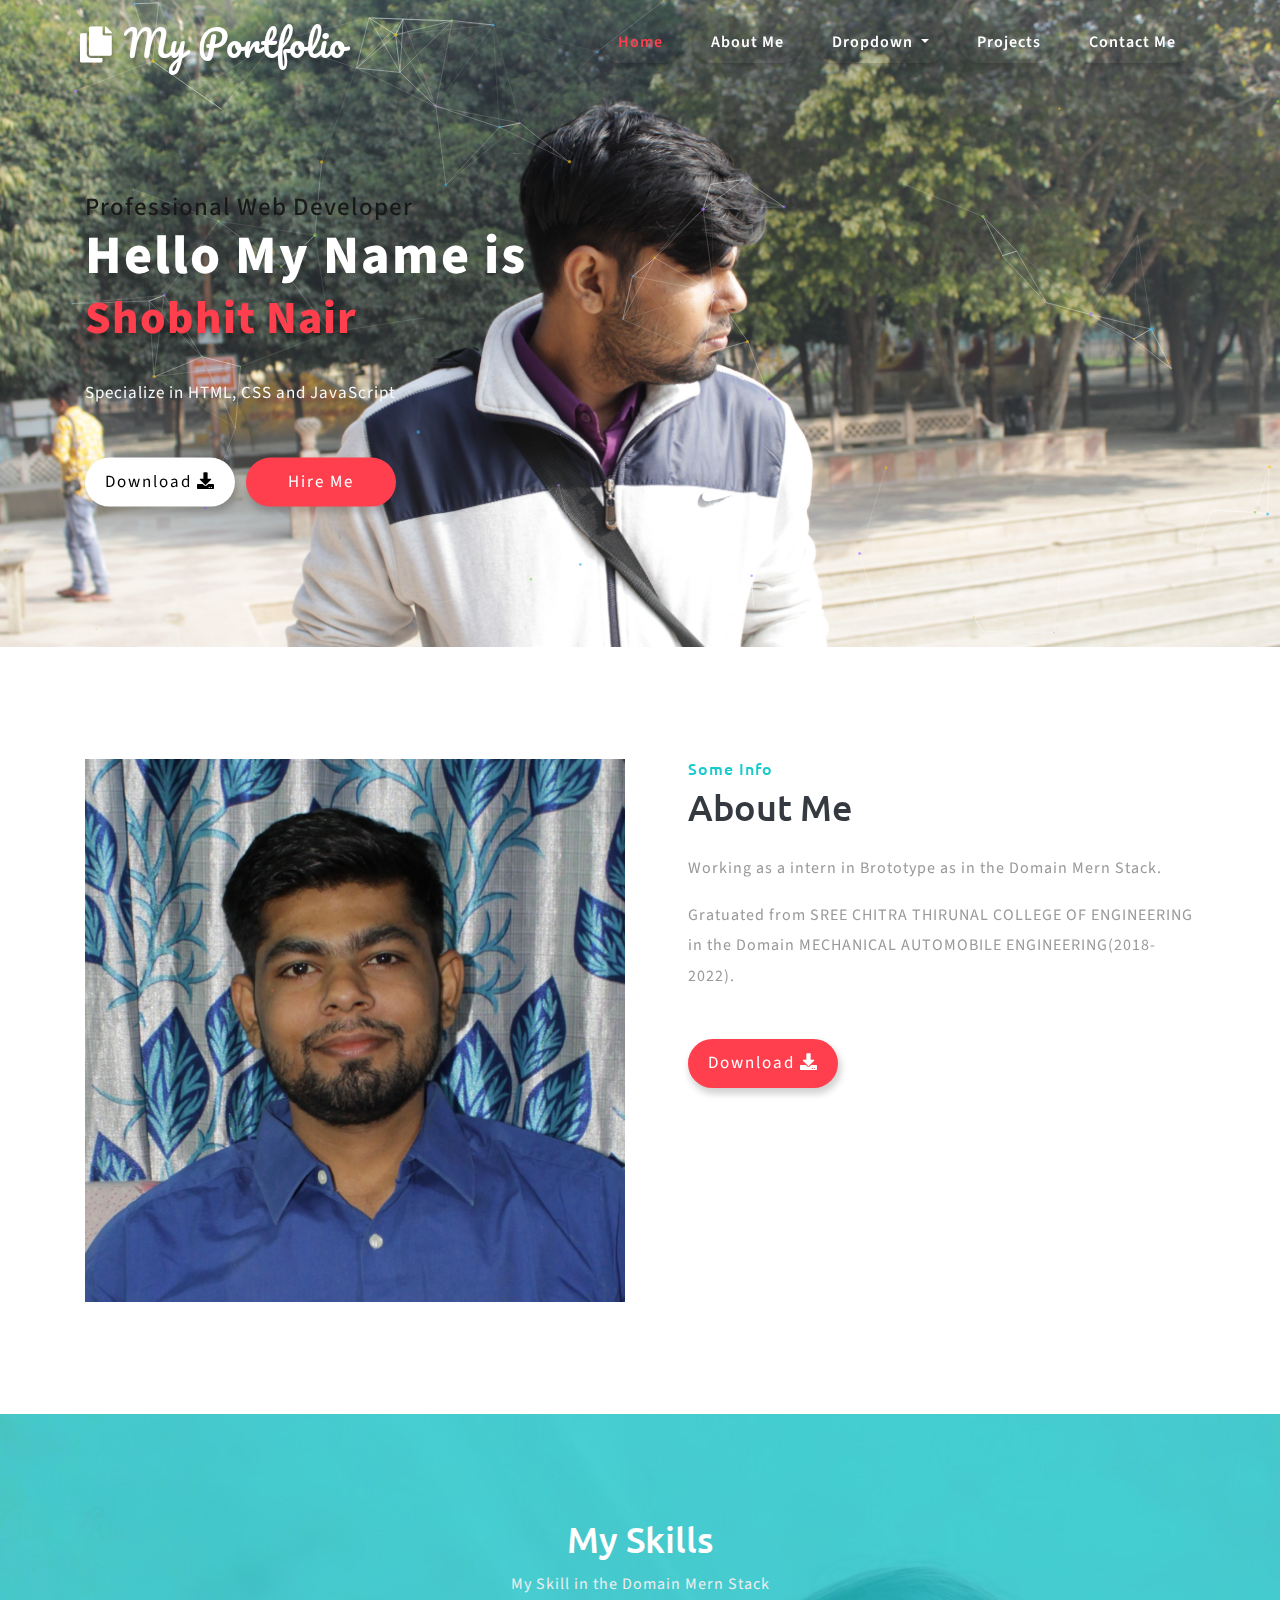
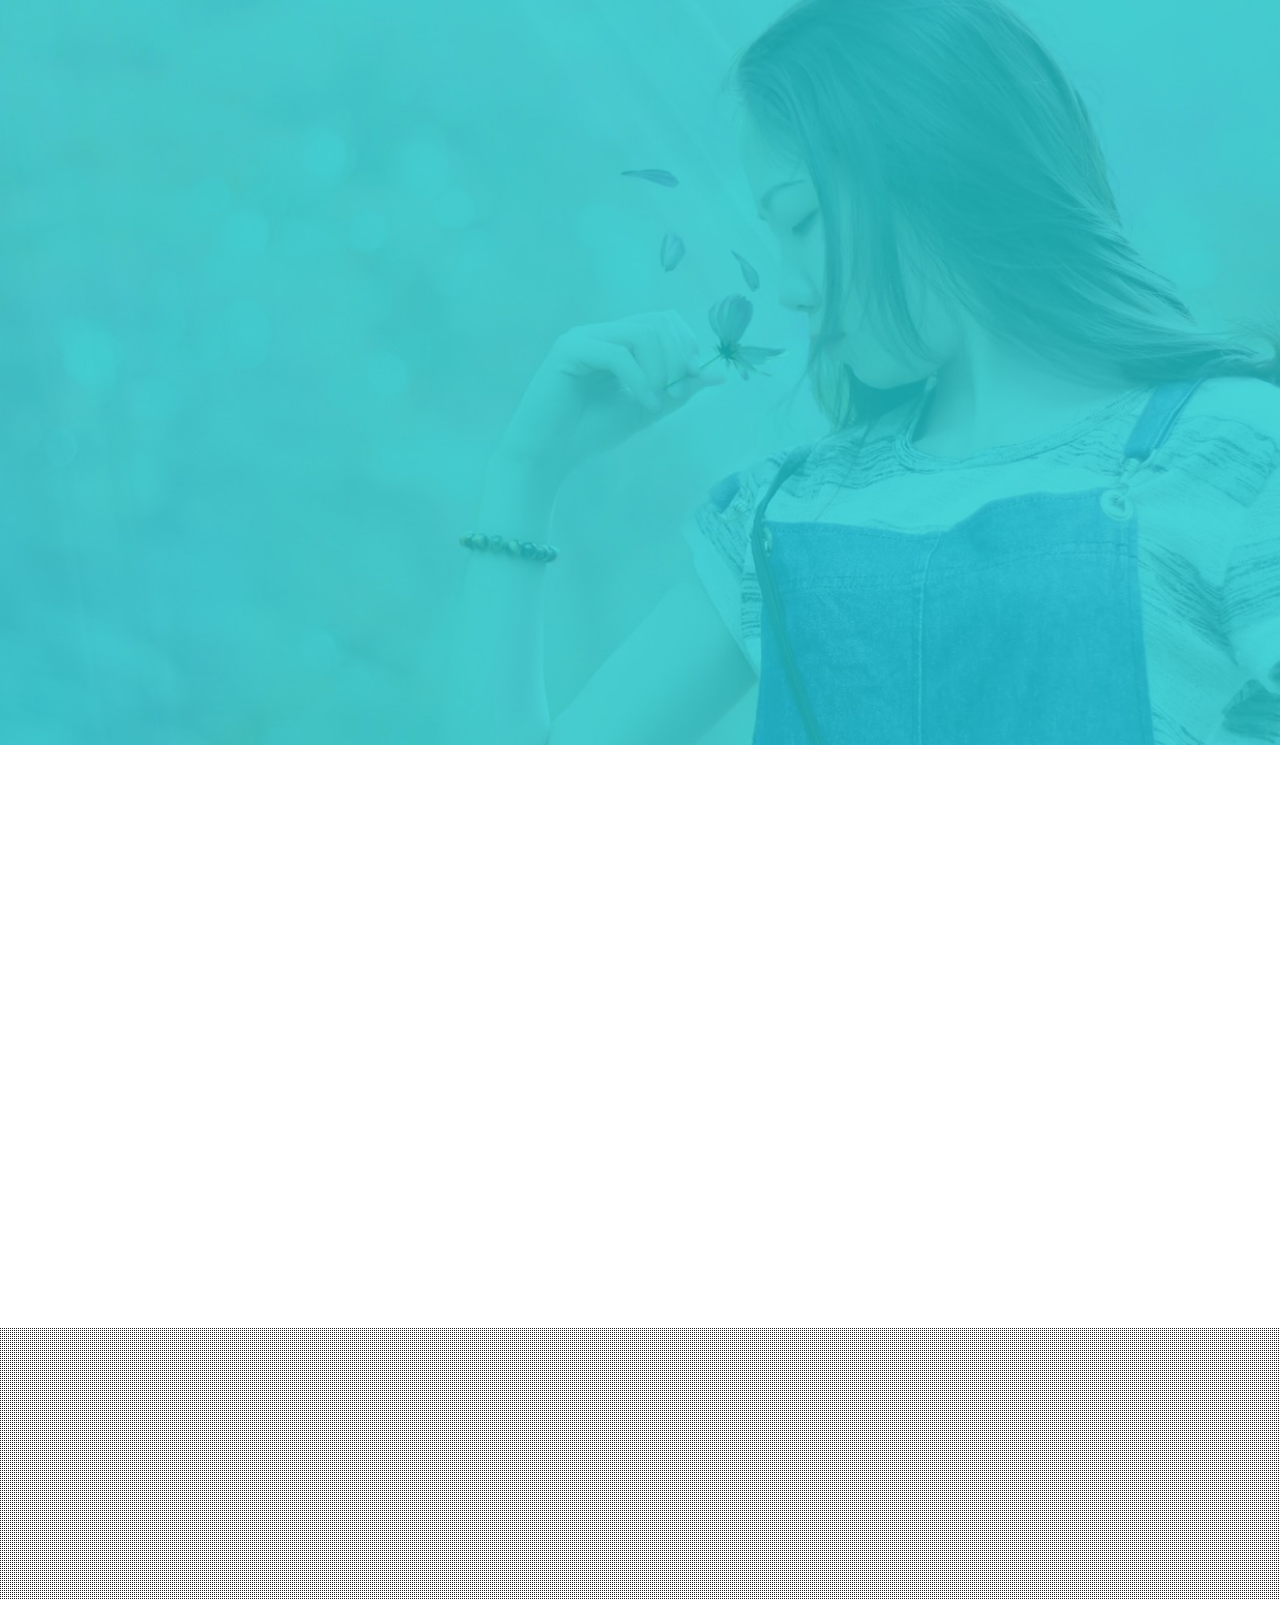
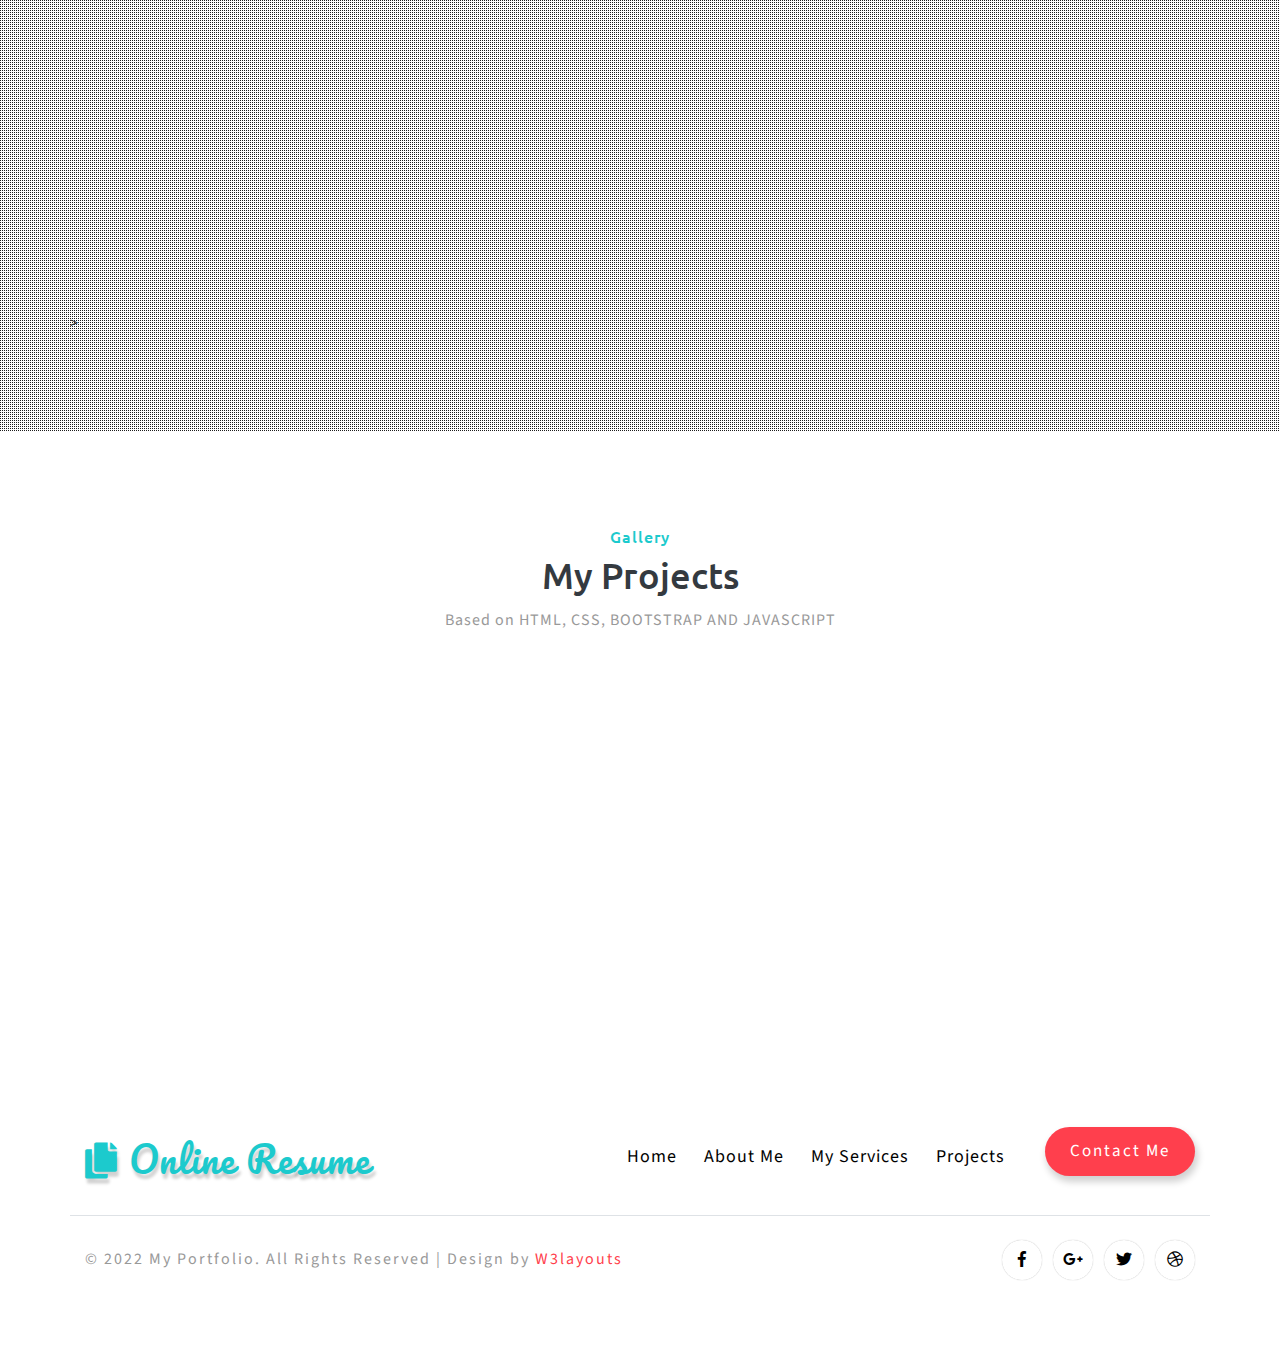
<file: index.html>
<!--
Author: W3layouts
Author URL: http://w3layouts.com
License: Creative Commons Attribution 3.0 Unported
License URL: http://creativecommons.org/licenses/by/3.0/
-->

<!DOCTYPE html>
<html lang="zxx">

<head>
	<title>My Personal Category Bootstrap Responsive website  | Home :: W3layouts</title>
	<!-- Meta tag Keywords -->
	<meta name="viewport" content="width=device-width, initial-scale=1">
	<meta charset="UTF-8" />
	<meta name="keywords" content="Online Resume Services Responsive web template, Bootstrap Web Templates, Flat Web Templates, Android Compatible web template, Smartphone Compatible web template, free webdesigns for Nokia, Samsung, LG, SonyEricsson, Motorola web design" />
	<script>
		addEventListener("load", function () {
			setTimeout(hideURLbar, 0);
		}, false);

		function hideURLbar() {
			window.scrollTo(0, 1);
		}
	</script>
	<!-- //Meta tag Keywords -->

	<!-- Custom-Files -->
	<link rel="stylesheet" href="css/bootstrap.css">
	<!-- Bootstrap-Core-CSS -->
	<link rel="stylesheet" href="css/animation-aos.css">
	<link href='css/aos.css' rel='stylesheet prefetch' type="text/css" media="all" />
	<!-- animation css -->
	<link rel="stylesheet" href="css/style.css" type="text/css" media="all" />
	<!-- Style-CSS -->
	<link rel="stylesheet" href="css/all.min.css">
	<!-- Font-Awesome-Icons-CSS -->
	<!-- //Custom-Files -->

	<!-- Web-Fonts -->
	<link href="//fonts.googleapis.com/css?family=Ubuntu:300,300i,400,400i,500,500i,700,700i&amp;subset=cyrillic,cyrillic-ext,greek,greek-ext,latin-ext"
	    rel="stylesheet">
	<link href="//fonts.googleapis.com/css?family=Source+Sans+Pro:200,200i,300,300i,400,400i,600,600i,700,700i,900,900i&amp;subset=cyrillic,cyrillic-ext,greek,greek-ext,latin-ext,vietnamese"
	    rel="stylesheet">
	<link href="//fonts.googleapis.com/css?family=Pacifico&amp;subset=cyrillic,latin-ext,vietnamese" rel="stylesheet">
	<!-- //Web-Fonts -->

</head>

<body>
	<div class="mian-content">
		<!-- header -->
		<header data-aos="fade-down">
			<nav class="navbar navbar-expand-lg navbar-light">
				<div class="logo text-left">
					<h1>
						<a class="navbar-brand" href="index.html"><i class="fas fa-copy"></i> My Portfolio</a>
					</h1>
				</div>
				<button class="navbar-toggler" type="button" data-toggle="collapse" data-target="#navbarSupportedContent"
				    aria-controls="navbarSupportedContent" aria-expanded="false" aria-label="Toggle navigation">
					<span class="navbar-toggler-icon">

					</span>
				</button>
				<div class="collapse navbar-collapse" id="navbarSupportedContent">
					<ul class="navbar-nav ml-lg-auto text-lg-right text-center">
						<li class="nav-item active">
							<a class="nav-link" href="index.html">Home
								<span class="sr-only">(current)</span>
							</a>
						</li>
						<li class="nav-item">
							<a class="nav-link scroll" href="#about">About Me</a>
						</li>
						<li class="nav-item dropdown">
							<a class="nav-link dropdown-toggle" href="#" id="navbarDropdown" role="button" data-toggle="dropdown"
							    aria-haspopup="true" aria-expanded="false">
								Dropdown
							</a>
							<div class="dropdown-menu text-lg-left text-center" aria-labelledby="navbarDropdown">
								<a class="dropdown-item scroll" href="#services">Services</a>
								<a class="dropdown-item scroll" href="#skills" title="">Skills</a>
								<a class="dropdown-item scroll" href="#education" title="">My Education</a>
								<a class="dropdown-item scroll" href="#projects" title="">My Project</a>
							</div>
						</li>
						<li class="nav-item">
							<a class="nav-link scroll" href="#projects">Projects</a>
						</li>
						<li class="nav-item">
							<a class="nav-link" href="contact.html">Contact Me</a>
						</li>
					</ul>
				</div>
			</nav>
		</header>
		<!-- //header -->

		<!--  particles  -->
		<div id="particles-js"></div>
		<!-- //particles -->

		<!-- banner -->
		<div class="banner-text">
			<div class="effect-text-w3ls">
				<div class="container">
					<h2>Professional Web Developer</h2>
					<span class="mytext1 uppercase mt-2">Hello My Name is </span>
					<span class="mytext2"> Shobhit Nair </span>
					<p class="para-style text-light mt-xl-4 mt-3">Specialize in HTML, CSS and JavaScript
						</p>
					<div class="button-w3ls" data-aos="fade-up">
						<a href="Shobhit Nair (1).pdf" download="Resume" class="btn btn-sm animated-button thar-three mr-2">Download <i class="fas fa-download"></i></a>
						<a href="contact.html" class="btn btn-sm animated-button thar-four">Hire Me</a>
					</div>
				</div>
			</div>
		</div>
		<!-- //banner -->
	</div>
	<!-- //main -->

	<!-- banner bottom -->
	<section class="bottom-banner-w3layouts py-5" id="about">
		<div class="container py-xl-5 py-lg-3">
			<div class="row py-xl-3 py-lg-3">
				<div class="col-lg-6 feature fea-slider" data-aos="fade-right">
					<img src="images/IMG_0582_11zon.webp" class="img-fluid" alt="">
				</div>
				<div class="col-lg-6 feature pl-lg-5 mt-lg-0 mt-5" data-aos="fade-left">
					<h3 class="title-wthree text-dark mb-4">
						<span class="mb-2">Some Info</span>About Me</h3>
					<p>Working as a intern in Brototype as in the Domain Mern Stack.</p>
					<p class="mt-3">Gratuated from SREE CHITRA THIRUNAL COLLEGE OF ENGINEERING in the Domain MECHANICAL AUTOMOBILE ENGINEERING(2018-2022). </p>
					<div class="button-w3ls">
						<a href="Shobhit Nair (1).pdf" download="Resume" class="btn btn-sm animated-button thar-four">Download <i class="fas fa-download"></i></a>
					</div>
				</div>
			</div>
		</div>
	</section>
	<!-- //banner bottom -->

	<!-- services -->
	<div class="why-choose-agile py-5" id="services">
		<div class="container py-xl-5 py-lg-3">
			<!-- heading title -->
			<div class="mb-lg-5 mb-4 text-center">
				<h3 class="title-wthree text-white mb-2">
					<span class="text-dark mb-2"></span>My Skills</h3>
				<p class="sub-tittle">My Skill in the Domain Mern Stack</p>
			</div>
			<!-- //heading title -->
			<div class="row agileits-w3layouts-grid pt-md-4">
				<div class="col-lg-4 services-agile-1" data-aos="zoom-in-up">
					<div class="row wthree_agile_us py-md-4 py-3">
						<div class="col-lg-3 col-sm-2 col-3 pr-lg-2">
							<div class="wthree_features_grid text-center py-3">
								<i class="fab fa-affiliatetheme"></i>
							</div>
						</div>
						<div class="col-lg-9 col-sm-10 col-9 agile-why-text">
							<h4 class="text-white font-weight-bold mb-3">C Programming</h4>
							<p>Proficient with Array, Pattern, String, Pointer and Datatypes</p>
						</div>
					</div>
				</div>
				<div class="col-lg-4 services-agile-1" data-aos="zoom-in-up">
					<div class="row wthree_agile_us py-md-4 py-3">
						<div class="col-lg-3 col-sm-2 col-3 pr-lg-2">
							<div class="wthree_features_grid text-center py-3">
								<i class="fab fa-accusoft"></i>
							</div>
						</div>
						<div class="col-lg-9 col-sm-10 col-9  agile-why-text">
							<h4 class="text-white font-weight-bold mb-3">Core Java</h4>
							<p>Having a basic Knowledge in OOPS</p>
						</div>
					</div>
				</div>
				<div class="col-lg-4 services-agile-1" data-aos="zoom-in-up">
					<div class="row wthree_agile_us py-md-4 py-3">
						<div class="col-lg-3 col-sm-2 col-3 pr-lg-2">
							<div class="wthree_features_grid text-center py-3">
								<i class="fab fa-forumbee"></i>
							</div>
						</div>
						<div class="col-lg-9 col-sm-10 col-9 agile-why-text">
							<h4 class="text-white font-weight-bold mb-3">HTML</h4>
							<p>HTML stands for HyperText Markup Language. HTML is probably THE most basic building block in the web development process.</p>
						</div>
					</div>
				</div>
			</div>
			<div class="row agileits-w3layouts-grid my-lg-4">
				<div class="col-lg-4 services-agile-1" data-aos="zoom-in-up">
					<div class="row wthree_agile_us py-md-4 py-3">
						<div class="col-lg-3 col-sm-2 col-3 pr-lg-2">
							<div class="wthree_features_grid text-center py-3">
								<i class="fab fa-audible"></i>
							</div>
						</div>
						<div class="col-lg-9 col-sm-10 col-9 agile-why-text">
							<h4 class="text-white font-weight-bold mb-3">CSS</h4>
							<p>Cascading style sheets, are primarily used to enable text styling, tables, and to format the layout of Web pages.</p>
						</div>
					</div>
				</div>
				<div class="col-lg-4 services-agile-1" data-aos="zoom-in-up">
					<div class="row wthree_agile_us py-md-4 py-3">
						<div class="col-lg-3 col-sm-2 col-3 pr-lg-2">
							<div class="wthree_features_grid text-center py-3">
								<i class="fab fa-asymmetrik"></i>
							</div>
						</div>
						<div class="col-lg-9 col-sm-10 col-9 agile-why-text">
							<h4 class="text-white font-weight-bold mb-3">Bootstrap</h4>
							<p>Bootstrap is the most popular HTML, CSS, and JavaScript framework for developing responsive, mobile-first websites.</p>
						</div>
					</div>
				</div>
				<div class="col-lg-4 services-agile-1" data-aos="zoom-in-up">
					<div class="row wthree_agile_us py-md-4 py-3">
						<div class="col-lg-3 col-sm-2 col-3 pr-lg-2">
							<div class="wthree_features_grid text-center py-3">
								<i class="fas fa-gamepad"></i>
							</div>
						</div>
						<div class="col-lg-9 col-sm-10 col-9 agile-why-text">
							<h4 class="text-white font-weight-bold mb-3">JAVASCRIPT</h4>
							<p>JavaScript is the world most popular lightweight, interpreted compiled programming language. It is also known as scripting language for web pages.</p>
						</div>
					</div>
				</div>
			</div>
			
		</div>
	</div>
	<!-- //services -->

	<!-- skills -->
	<div class="graph py-5" id="skills">
		<div class="container pt-xl-5 pt-lg-3">
			<div class="row">
				<div class="col-lg-5 some-info-w3ls" data-aos="zoom-out-right">
					<div class="border-styles py-2 pl-4">
						<h3 class="title-style mb-3">Design Skills</h3>
						<p></p>
					</div>
					<div class="row mt-xl-5 mt-4">
						<div class="col-4 w3layouts_stats_left w3_counter_grid">
							<p class="counter">3</p>
							<p class="para-text-w3ls text-dark">CLONE SITE</p>
						</div>
						
					</div>
				</div>
				<!-- chart -->
				<div class="col-lg-7 graph-w3ls mt-lg-0 mt-5" data-aos="zoom-out-left">
					<div class="border-styles py-2 pl-4">
						<h3 class="title-style mb-3">Developer Skills</h3>
					</div>
					<div id="chartdiv"></div>
				</div>
				<!-- //chart -->
			</div>
		</div>
	</div>
	<!-- //skills -->

	<!-- education -->
	<div class="info-w3layouts" id="education">
		<div class="w3l-overlay py-5">
			<div class="container py-xl-5 py-lg-3">
				<div class="edu-agile-info">
					<div class="row">
						<div class="col-lg-6" data-aos="fade-up"
						data-aos-duration="3000">
							<div class="grid-flex bg-white p-5">
								<div class="pl-4 title-edu py-2 mb-5">
									<i class="fas fa-book-reader mb-2"></i>
									<h4 class="aboutbtm-head">My U.G GRADUATION</h4>
								</div>
								<div class="grids-agiles-one">
									<h5 class="text-dark mb-2">B.TECH in (MECHANICAL AUTOMOBILE)</h5>
									<p>SREE CHITRA THIRUNAL COLLEGE OF ENGINEERING<br>(2018-2022)</p>
								</div>
								<div class="grids-agiles-one my-3">
									<h5 class="text-dark mb-2">HIGHER SECONDARY SCHOOL</h5>
									<p>SHANTI NIKETAN H.S SCHOOL</p>
								</div>
								<div class="grids-agiles-one">
									<h5 class="text-dark mb-2">High School</h5>
									<p>TRINITY CONVENT SENIOR SECONDARY SCHOOL</p>
								</div>
								<div class="style-book-wthree">
									<i class="fas fa-book-open"></i>
								</div>
							</div>
						</div>
						<div class="col-lg-6 mt-lg-0 mt-5" data-aos="fade-up"
						data-aos-duration="3000">
							<div class="grid-flex bg-white p-5">
								<div class="pl-4 title-edu py-2 mb-5">
									<i class="fas fa-chalkboard-teacher mb-2"></i>
									<h4 class="aboutbtm-head">My Experience</h4>
								</div>
								<div class="grids-agiles-one">
									<h5 class="text-dark mb-2">Work in company as Intern "Brototype"</h5>
									<p>2022-20XX</p>
								</div>
								
								<div class="style-book-wthree">
									<i class="fas fa-edit"></i>
								</div>
							</div>
						</div>>
					</div>
				</div>
			</div>
		</div>
	</div>
	<!-- //education -->

	<!-- clients -->
	
	<!-- //clients -->

	<!-- facts -->
	
	<!-- //facts -->

	<!-- projects -->
	<div class="gallery py-5" id="projects">
		<div class="container py-xl-5 py-lg-3">
			<!-- heading title -->
			<div class="mb-lg-5 mb-4 text-center">
				<h3 class="title-wthree text-dark mb-2">
					<span class="mb-2">Gallery</span>My Projects</h3>
				<p class="sub-tittle-2">Based on HTML, CSS, BOOTSTRAP AND JAVASCRIPT</p>
			</div>
			<!-- //heading title -->
			<div class="gallery-grids" >
				<section>
					<ul id="da-thumbs" class="da-thumbs">
						<li data-aos="zoom-in">
							<a href="" target="_blank" class="b-link-stripe b-animate-go  thickbox">
								<img src="images/linkedin clone_11zon.webp" alt="" class="img-fluid" />
								<div>
									<h5>LinkedIn Clone</h5>
									<p>Using HTML AND CSS</p>
								</div>
							</a>
						</li>
						<li data-aos="zoom-in">
							<a href="" class="b-link-stripe b-animate-go  thickbox">
								<img src="images/NETFLIX-CLONE.webp" alt="" class="img-fluid" />
								<div>
									<h5>Netflix Clone</h5>
									<p>Using HTML AND CSS</p>
								</div>
							</a>
						</li>
						<li data-aos="zoom-in">
							<a href=""   class="b-link-stripe b-animate-go  thickbox">
								<img src="images/MY-FIRST-BOOTSTRAP.webp"  alt="" class="img-fluid" />
								<div>
									<h5>My First Bootstrap</h5>
									<p>Using BOOTSTRAP</p>
								</div>
							</a>
						</li>
						
					</ul>
				</section>
			</div>
		</div>
	</div>
	<!--//gallery-->

	<!-- awards -->
	
	<!-- //awards -->

	<!-- footer -->
	<footer>
		<div class="w3ls-footer-grids py-4">
			<div class="container py-xl-5 py-lg-3">
				<div class="row">
					<div class="col-lg-5 w3l-footer-logo">
						<!-- footer logo -->
						<a class="navbar-brand" href="index.html"><i class="fas fa-copy"></i> Online Resume</a>
						<!-- //footer logo -->
					</div>
					<!-- button -->
					<div class="col-lg-5 w3l-footer text-lg-right text-center mt-3">
						<ul class="list-unstyled footer-nav-wthree">
							<li class="mr-4">
								<a href="index.html" class="active">Home</a>
							</li>
							<li class="mr-4">
								<a class="scroll" href="#about">About Me</a>
							</li>
							<li class="mr-4">
								<a class="scroll" href="#services">My Services</a>
							</li>
							<li>
								<a class=" scroll" href="#projects">Projects</a>
							</li>
						</ul>
					</div>
					<!-- //button -->
					<div class="col-lg-2 mt-lg-0 mt-3">
						<div class="button-w3ls mt-0 text-lg-right text-center">
							<a href="contact.html" class="btn btn-sm animated-button thar-four">Contact Me</a>
						</div>
					</div>
				</div>
				<div class="row border-top mt-4 pt-lg-4 pt-3 text-lg-left text-center">
					<!-- copyright -->
					<p class="col-lg-8 copy-right-grids mt-lg-1">© 2022 My Portfolio. All Rights Reserved | Design by
						<a href="https://w3layouts.com/" target="_blank">W3layouts</a>
					</p>
					<!-- //copyright -->
					<!-- social icons -->
					<div class="col-lg-4 w3social-icons text-lg-right text-center mt-lg-0 mt-3">
						<ul>
							<li>
								<a href="#" class="rounded-circle">
									<i class="fab fa-facebook-f"></i>
								</a>
							</li>
							<li class="px-2">
								<a href="#" class="rounded-circle">
									<i class="fab fa-google-plus-g"></i>
								</a>
							</li>
							<li>
								<a href="#" class="rounded-circle">
									<i class="fab fa-twitter"></i>
								</a>
							</li>
							<li class="pl-2">
								<a href="#" class="rounded-circle">
									<i class="fab fa-dribbble"></i>
								</a>
							</li>
						</ul>
					</div>
					<!-- //social icons -->
				</div>
			</div>
		</div>
	</footer>
	<!-- //footer -->


	<!-- Js files -->
	<!-- JavaScript -->
	<script src="js/jquery-2.2.3.min.js"></script>
	<!-- Default-JavaScript-File -->

	<!-- scripts required  for particle effect -->
	<script src='js/particles.min.js'></script>
	<script src="js/particles.js"></script>
	<!-- //scripts required for particle effect -->

	<!-- chart -->
	<script src='js/amcharts.js'></script>
	<script src='js/chart.js'></script>
	<!-- //chart -->
	<!-- //gallery-js -->

	<!-- stats -->
	<script src="js/jquery.waypoints.min.js"></script>
	<script src="js/jquery.countup.js"></script>
	<script>
		$('.counter').countUp();
	</script>
	<!-- //stats -->

	<!-- flexSlider (for testimonials) -->
	<link rel="stylesheet" href="css/flexslider.css" type="text/css" media="screen" property="" />
	<script defer src="js/jquery.flexslider.js"></script>
	<script>
		$(window).load(function () {
			$('.flexslider').flexslider({
				animation: "slide",
				start: function (slider) {
					$('body').removeClass('loading');
				}
			});
		});
	</script>
	<!-- //flexSlider (for testimonials) -->

	<!-- animation js -->
	<script src='js/aos.js'></script>
	<script>
		AOS.init({
            easing: 'ease-out-back',
            duration: 1000
        });

    </script>
	<!-- //animation js -->

	<!-- smooth scrolling -->
	<script src="js/SmoothScroll.min.js"></script>
	<!-- move-top -->
	<script src="js/move-top.js"></script>
	<!-- easing -->
	<script src="js/easing.js"></script>
	<!--  necessary snippets for few javascript files -->
	<script src="js/online-resume.js"></script>

	<script src="js/bootstrap.js"></script>
	<!-- Necessary-JavaScript-File-For-Bootstrap -->

	<!-- gallery -->
	<script src="js/jquery.chocolat.js"></script>
	<link rel="stylesheet" href="css/chocolat.css" type="text/css" media="screen">
	<!-- light-box -->
	<script>
		$(function () {
			$('.gallery a').Chocolat();
		});
	</script>
	<!-- //light-box -->
	<!-- //gallery -->
	<!-- //Js files -->

</body>

</html>
</file>
<file: css/chocolat.css>
body {
	margin: 0;
	padding: 0;
}

#Choco_overlay {
	background: rgba(0, 0, 0, 0.9) !important;
	position: fixed;
	top: 0;
	left: 0;
	z-index: 1000;
	width: 100%;
	height: 100%;
	display: none;
	padding: 0;
	margin: 0;
}

#Choco_content {
	display: none;
	width: 800px;
	height: 600px;
	z-index: 1001;
	position: fixed;
	left: 50%;
	top: 50%;
	margin-left: -400px;
	margin-top: -300px;
	border-top: 1px solid transparent;
	/*Yes, adjust image perfectly at the center of a box, don't know why.*/
}

#Choco_left_arrow {
	float: left;
	background-image: url(../images/left.png) !important;
	background-position: 12%;
	left: -2%;
}

#Choco_right_arrow {
	float: right;
	background-image: url(../images/right.png) !important;
	background-position: 88%;
	left: 2%;
}

.Choco_arrows {
	background-repeat: no-repeat;
	display: none;
	position: relative;
	cursor: pointer;
	width: 49%;
	top: -100%;
	height: 100%;
	margin-top: -30px;
}

#Choco_container_photo {
	text-align: center;
	width: 800px;
	height: 600px;
	/*background:url(../images/ajax-loader.gif) center center no-repeat;*/
}

#Choco_container_description {
	padding: 0;
	height: 26px;
	width: 100%;
	color: #FFFFFF;
	font-family: Tahoma;
	clear: both;
	position: relative;
	font-size: 12px;
	margin-top: -5px;
	overflow: hidden;
	visibility: hidden;
}

#Choco_container_title {
	float: left;
	padding: 5px;
}

#Choco_container_via {
	padding: 5px;
	float: right;
}

#Choco_container_via a {
	color: gray;
}

#Choco_container_via a:hover {
	color: white;
	background: gray;
}

#Choco_close {
	width: 30px;
	height: 38px;
	background-image: url(../images/close.png) !important;
	background-repeat: no-repeat;
	z-index: 1002;
	cursor: pointer;
	margin: 0px 0px 15px 0px;
	display: none;
}

#Choco_loading {
	width: 9px;
	height: 11px;
	background-repeat: no-repeat;
	z-index: 1002;
	cursor: pointer;
	float: right;
	margin-top: -20px;
	display: none;
}

#Choco_bigImage {
	display: none;
	position: relative;
	width: 100%;
	height: 100%;
	margin-top: -5px;
}
</file>
<file: css/style.css>
/*--
Author: W3layouts
Author URL: http://w3layouts.com
License: Creative Commons Attribution 3.0 Unported
License URL: http://creativecommons.org/licenses/by/3.0/
--*/
/* Reset Code */
html{
    overflow-x: hidden;
    overflow-y: auto;
}
body {
    overflow-x: hidden;
    overflow-y: auto;
    padding: 0;
    margin: 0;
    background: #FFF;
    font-family: 'Source Sans Pro', sans-serif;
}

body a {
    transition: 0.5s all;
    -webkit-transition: 0.5s all;
    -moz-transition: 0.5s all;
    -o-transition: 0.5s all;
    -ms-transition: 0.5s all;
    text-decoration: none;
}

body a:hover {
    text-decoration: none;
    transition: 0.5s all;
    -webkit-transition: 0.5s all;
    -moz-transition: 0.5s all;
    -o-transition: 0.5s all;
    -ms-transition: 0.5s all;
}

body a:focus,
a:hover {
    text-decoration: none;
}

input[type="button"],
input[type="submit"] {
    transition: 0.5s all;
    -webkit-transition: 0.5s all;
    -moz-transition: 0.5s all;
    -o-transition: 0.5s all;
    -ms-transition: 0.5s all;
}

input[type="button"]:hover,
input[type="submit"]:hover {
    transition: 0.5s all;
    -webkit-transition: 0.5s all;
    -moz-transition: 0.5s all;
    -o-transition: 0.5s all;
    -ms-transition: 0.5s all;
}

h1,
h2,
h3,
h4,
h5,
h6 {
    margin: 0;
    padding: 0;
    font-family: 'Ubuntu', sans-serif;
}

p {
    margin: 0;
    padding: 0;
    font-size: 16px;
    letter-spacing: 1px;
    line-height: 1.9;
    color: #999;
    font-family: 'Source Sans Pro', sans-serif;
}

ul,
ol {
    margin: 0;
    padding: 0;
}

label {
    margin: 0;
}

a:focus,
a:hover {
    text-decoration: none;
    outline: none
}

/* //Reset Code */
/* bottom-to-top */
#toTop {
    display: none;
    text-decoration: none;
    position: fixed;
    bottom: 24px;
    right: 3%;
    overflow: hidden;
    z-index: 999;
    width: 32px;
    height: 36px;
    border: none;
    text-indent: 100%;
    background: url(../images/move-top.png) no-repeat 0px 0px;
}

#toTopHover {
    width: 32px;
    height: 32px;
    display: block;
    overflow: hidden;
    float: right;
    opacity: 0;
    -moz-opacity: 0;
    filter: alpha(opacity=0);
}

/* //bottom-to-top */
/* header */
.mian-content {
    position: relative;
}

header {
    position: absolute;
    z-index: 999;
    width: 100%;
}

/* logo */
a.navbar-brand {
    font-size: 36px;
    letter-spacing: 1px;
    color: #fff;
    text-shadow: 2px 5px 3px rgba(0, 0, 0, 0.18);
    font-family: 'Pacifico', cursive;
}

.navbar-light .navbar-brand,
.navbar-light .navbar-brand:hover,
.navbar-light .navbar-brand:focus {
    color: #fff;
}

a.navbar-brand img {
    vertical-align: bottom;
}

/* //logo */
/* navigation */
nav.navbar.navbar-expand-lg.navbar-light {
    padding: 1em 10em;
}

li.nav-item {
    margin: 0 6px;
}

.navbar-light .navbar-nav .nav-link {
    padding: 0;
    color: #fff;
    font-size: 16px;
    letter-spacing: 1px;
    font-weight: 600;
    padding: 8px 18px 9px;
    border-radius: 100px;
    box-shadow: 0px 3px 6px 0px rgba(0, 0, 0, 0.21);
}

.navbar-light .navbar-nav .show>.nav-link,
.navbar-light .navbar-nav .active>.nav-link,
.navbar-light .navbar-nav .nav-link.show,
.navbar-light .navbar-nav .nav-link.active,
.navbar-light .navbar-nav .nav-link:hover,
.navbar-light .navbar-nav .nav-link:focus {
    color: #ff3f4d;
}

/* //navigation */
/* //header */
/* banner */
.mian-content {
    background: url(../images/IMG_0853_11zon.webp) no-repeat top;
    background-size: cover;
    -webkit-background-size: cover;
    -o-background-size: cover;
    -moz-background-size: cover;
    -ms-background-size: cover;
    min-height: 50vw;
    position: relative;
}

/* particles */
#particles-js {
    width: 100%;
    height: 100%;
}

/* //particles */
/* banner text effect */
.effect-text-w3ls {
    position: absolute;
    top: 54%;
    left: 46%;
    transform: translate(-50%, -50%);
    width: 100%;
}

.effect-text-w3ls span {
    display: block;
}

.mytext1 {
    color: #fff;
    font-size: 70px;
    font-weight: 800;
    letter-spacing: 2px;
    position: relative;
    animation: text 3s 1;
    line-height: 1;
}

.mytext2 {
    font-size: 50px;
    color: #ff3f4d;
    letter-spacing: 1px;
    font-weight: 800;
    text-shadow: 0px 6px 5px rgba(0, 0, 0, 0.44);
}

@keyframes text {
    0% {
        color: #fff;
    }

    30% {
        letter-spacing: 25px;
    }

    85% {
        letter-spacing: 8px;
    }
}

/* //banner text effect */
/* animation effect text */
.effect-text-w3ls h2 {
    color: #191919;
    font-size: 29px;
    white-space: nowrap;
    overflow: hidden;
    letter-spacing: 1px;
    width: 100%;
    animation: animtext 10s steps(80, end);
    transition: all cubic-bezier(0.1, 0.7, 1.0, 0.1);
    font-family: 'Source Sans Pro', sans-serif;
}

@keyframes animtext {
    from {
        width: 0;
        transition: all 2s ease-in-out;
    }
}

/* //animation effect text */
p.para-style {
    font-size: 18px;
    max-width: 700px;
}

/* button effect */
.button-w3ls {
    margin-top: 3em;
}

a.animated-button {
    color: #fff;
    cursor: pointer;
    padding: 12px 0;
    letter-spacing: 2px;
    outline: none;
    width: 170px;
    background: #fff;
    color: #000;
    font-size: 17px;
    border-radius: 100px;
    outline: none;
    display: inline-block;
    box-shadow: 2px 5px 7px 1px rgba(0, 0, 0, 0.18);
    position: relative;
    border: none;
    transition: all 0.4s cubic-bezier(0.42, 0, 0.58, 1);
}

a.animated-button:hover {
    background-color: transparent;
    /* text-shadow: nthree; */
    color: #fff !important;
}

a.animated-button::before {
    display: block;
    position: absolute;
    top: 0px;
    right: 0px;
    height: 100%;
    width: 0px;
    z-index: -1;
    border-radius: 100px;
    content: '';
    background: #ff3f4d;
    transition: all 0.4s cubic-bezier(0.42, 0, 0.58, 1);
}

a.animated-button.thar-three:hover:before {
    left: 0%;
    right: auto;
    width: 100%;
}

/* thar four */
a.animated-button.thar-four:hover:before {
    right: 0%;
    left: auto;
    width: 100%;
}

a.animated-button.thar-four:hover {
    background-color: transparent;
    /* text-shadow: nfour; */
}

a.animated-button.thar-four {
    background: #ff3f4d;
    color: #fff;
}

a.animated-button.thar-four:before {
    background: #343a40;
}
a.animated-button.thar-four.two-buttons:hover {
    background: #1ccacd;
}
/* //banner */
/* banner bottom */
h3.title-wthree span {
    display: block;
    font-size: 16px;
    color: #1ccacd;
    letter-spacing: 1px;
}

/* //banner bottom */
/* services */
.why-choose-agile {
    background: url(../images/bg_11zon.webp) no-repeat center;
    background-size: cover;
    -webkit-background-size: cover;
    -o-background-size: cover;
    -moz-background-size: cover;
    -ms-background-size: cover;
    min-height: 800px;
}

h3.title-wthree {
    font-size: 36px;
}

.wthree_features_grid.text-center {
    box-shadow: 1px 1px 10px 1px rgba(0, 0, 0, 0.14);
    border-radius: 50%;
    background: #fff;
}

.why-choose-agile,
.wthree_features_grid,
.wthree_features_grid i {
    -webkit-transition: 0.5s all;
    -moz-transition: 0.5s all;
    -o-transition: 0.5s all;
    -ms-transition: 0.5s all;
    transition: 0.5s all;
}

.wthree_features_grid i {
    font-size: 30px;
    color: #ff3f4d;
    line-height: 1.4;
}

.agile-why-text h4 {
    letter-spacing: 1px;
    font-size: 28px;
}

.agile-why-text p,
p.sub-tittle {
    color: #eee;
}

.wthree_agile_us:hover .wthree_features_grid i {
    color: #000;
    -webkit-transition: 0.5s all;
    -moz-transition: 0.5s all;
    -o-transition: 0.5s all;
    -ms-transition: 0.5s all;
    transition: 0.5s all;
}

/* //services */
/* skills */
/* chart */
#chartdiv {
    margin: -.5em auto;
    text-align: center;
    width: 90%;
    height: 390px
}
.form {
	padding: 30px 40px;	
}

.form-control {
	margin-bottom: 10px;
	padding-bottom: 20px;
	position: relative;
}

.form-control label {
	display: inline-block;
	margin-bottom: 5px;
}

.form-control input {
	border: 2px solid #f0f0f0;
	border-radius: 4px;
	display: block;
	font-family: inherit;
	font-size: 14px;
	padding: 10px;
	width: 100%;
}

.form-control input:focus {
	outline: 0;
	border-color: #777;
}

.form-control.success input {
	border-color: #2ecc71;
}

.form-control.error input {
	border-color: #e74c3c;
}

.form-control i {
	visibility: hidden;
	position: absolute;
	top: 40px;
	right: 10px;
}

.form-control.success i.fa-check-circle {
	color: #2ecc71;
	visibility: visible;
}

.form-control.error i.fa-exclamation-circle {
	color: #e74c3c;
	visibility: visible;
}

.form-control small {
	color: #e74c3c;
	position: absolute;
	bottom: 0;
	left: 0;
	visibility: hidden;
}

.form-control.error small {
	visibility: visible;
}

.form button {
	background-color: #8e44ad;
	border: 2px solid #8e44ad;
	border-radius: 4px;
	color: #fff;
	display: block;
	font-family: inherit;
	font-size: 16px;
	padding: 10px;
	margin-top: 20px;
	width: 100%;
}

/* //chart */
.border-styles,
.title-edu {
    border-left: 3px solid #1ccacd;
}

p.counter {
    color: #ff3f4d;
    font-size: 3em;
    font-weight: 800;
    text-shadow: 4px 4px 2px rgba(0, 0, 0, 0.09);
}

/* //skills */
/*-- clients --*/
.w3_testimonials_grid h4 {
    font-size: 17px;
    line-height: 1.8;
    letter-spacing: 1px;
}

.w3_testimonials_grid h5 {
    color: #000;
    font-size: 22px;
    letter-spacing: 1px;
}

.w3_testimonials_grid p {
    font-size: 14px;
}

.w3_testimonials_grid h4 i {
    font-size: 20px;
}

/*-- //clients --*/
/* facts */
.mobile-trend-agile {
    background: url(../images/bg8_11zon.webp) no-repeat center;
    background-size: cover;
    -webkit-background-size: cover;
    -o-background-size: cover;
    -moz-background-size: cover;
    -ms-background-size: cover;
    min-height: 800px;
}

/* //facts */
/* projects */
.da-thumbs {
    list-style: none;
    position: relative;
    margin: 0;
    padding: 0;
}

.da-thumbs li {
    padding: 3px;
    position: relative;
    width: 33%;
    text-align: center;
    display: inline-block;
}

.da-thumbs li a,
.da-thumbs li a img {
    display: block;
    position: relative;
    width: 100%;
}

.da-thumbs li a {
    overflow: hidden;
}

.da-thumbs li a {
    transition: 0.5s all;
    -webkit-transition: 0.5s all;
    -o-transition: 0.5s all;
    -ms-transition: 0.5s all;
    -moz-transition: 0.5s all;
}

.da-thumbs li a:hover img {
    opacity: 0.5;
    transition: 0.5s all;
    -webkit-transition: 0.5s all;
    -o-transition: 0.5s all;
    -ms-transition: 0.5s all;
    -moz-transition: 0.5s all;
}

.da-thumbs li a div h5 {
    color: #000;
    font-size: 20px;
    letter-spacing: 1px;
    margin: 15px 0 5px;
}

.da-thumbs li a div p {
    margin-bottom: 1em;
}

/* //projects */
/* footer */
.w3l-footer-logo a {
    color: #1ccacd;
}

/* copyright */
p.copy-right-grids {
    font-size: 16px;
    letter-spacing: 2px;
}

p.copy-right-grids a {
    color: #ff3f4d;
}

/* //copyright */
/* social-icons */
.w3social-icons ul li {
    display: inline-block;
}

.w3social-icons ul li a {
    color: #000;
    font-size: 16px;
    display: block;
    -webkit-box-shadow: 0px 0px 1px 0px #fff;
    -moz-box-shadow: 0px 0px 1px 0px #fff;
    box-shadow: 0px 0px 1px 0px rgba(19, 18, 18, 0.33);
    width: 40px;
    height: 40px;
    text-align: center;
    line-height: 2.5;
}

.w3social-icons ul li a:hover {
    color: #1ccacd;
    -webkit-box-shadow: 0px 0px 13px 2px #1ccacd;
    -moz-box-shadow: 0px 0px 13px 2px #1ccacd;
    box-shadow: 0px 0px 13px 2px #1ccacd;
}

/* //social-icons */
/* footer nav */
ul.footer-nav-wthree li {
    display: inline-block;
}

ul.footer-nav-wthree li a {
    color: #000;
    letter-spacing: 1px;
    font-size: 18px;
}

/* //footer nav */
/* education */
.info-w3layouts {
    background: url(../images/bg4_11zon.webp) no-repeat bottom;
    background-size: cover;
    -webkit-background-size: cover;
    -moz-background-size: cover;
    -o-background-size: cover;
    -ms-background-size: cover;
    background-attachment: fixed;
}

.w3l-overlay {
    background: url(../images/overlay.webp) repeat;
}

.title-edu i,
.w3_agileits_services_grid i {
    color: #ff3f4d;
    font-size: 2em;
}

.grid-flex {
    border-top: 8px solid #ff3f4d;
    position: relative;
    z-index: 0;
}

.style-book-wthree {
    position: absolute;
    bottom: 30%;
    right: 15%;
    transform: rotate(-39deg);
    z-index: -1;
}

.style-book-wthree i {
    font-size: 8em;
    color: #eaeaea;
}

/* //education */
/* awards */
.awards-w3ls {
    background: url(../images/bg5_11zon.webp) no-repeat bottom;
    background-size: cover;
    -webkit-background-size: cover;
    -moz-background-size: cover;
    -o-background-size: cover;
    -ms-background-size: cover;
    min-height: 50vw;
}

.w3_agileits_services_grid {
    box-shadow: 0 0 18px rgba(0, 0, 0, 0.18);
}

/* //awards */
/* inner page */
/* contact */
.mian-content-2 {
    background: url(../images/kshetram-12_11zon.webp) no-repeat 0px -300px;
    background-size: cover;
    -webkit-background-size: cover;
    -o-background-size: cover;
    -ms-background-size: cover;
    -moz-background-size: cover;
    min-height: 500px;
}

h2.font-w3ls-style {
    padding-top: 0.2%;
    padding-left: 10em;
    font-family: 'Pacifico', cursive;
    font-size: 44px;
    letter-spacing: 1px;
    transform: rotate(-24deg);
}

/* contact form */
.main_grid_contact {
    background: #f7f7f7;
    padding: 6em;
}

.main_grid_contact label {
    color: #000;
    letter-spacing: 1px;
    font-size: 1.2em;
}

.main_grid_contact input[type="text"],
.main_grid_contact input[type="email"],
.main_grid_contact textarea {
    outline: none;
    padding: 15px 15px;
    font-size: 14px;
    color: #777;
    background: #fff;
    width: 100%;
    letter-spacing: 1px;
    border: 1px solid #ebeeef;
    border-radius: 0px;
}

.main_grid_contact textarea {
    min-height: 12em;
    resize: none;
}

.main_grid_contact .input-group1 input[type="submit"] {
    outline: none;
    padding: 16px 0;
    font-size: 16px;
    margin-top: 2em;
    color: #fff;
    background: #1ccacd;
    border: none;
    letter-spacing: 2px;
    text-transform: uppercase;
    -webkit-transition: 0.5s all;
    -moz-transition: 0.5s all;
    -o-transition: 0.5s all;
    -ms-transition: 0.5s all;
    transition: 0.5s all;
    font-weight: 600;
    cursor: pointer;
    border-radius: 0px;
}

.main_grid_contact .input-group1 input[type="submit"]:hover {
    background: #343a40;
}

/* //contact form */
/* map */
.map {
    padding: 0;
}

.map iframe {
    border: none;
    width: 100%;
    height: 100%;
}

/* //map */
/* contact address */
.address-grid i {
    font-size: 1.5em;
    color: #fff;
    background: #1b1e21;
    border-radius: 50%;
    width: 65px;
    height: 65px;
    line-height: 2.5em;
}

.address-right h6 {
    font-size: 1.2em;
    color: #3f4142;
    text-shadow: 0 1px 2px rgba(0, 0, 0, 0.07);
}

.address-right p,
.address-right p a {
    color: #7c848c;
}

.main_grid_contact h4 {
    font-size: 2em;
    color: #464646;
    text-shadow: 0 1px 2px rgba(18, 18, 19, 0.13);
}

/* //contact address */
/* //contact */
/* //inner page */
/* responsive */
@media(max-width: 1680px) {
    h2.font-w3ls-style {
        padding-top: 3.2%;
    }
}

@media(max-width: 1600px) {
    h2.font-w3ls-style {
        padding-top: 4.2%;
    }
}

@media(max-width: 1440px) {
    .mytext1 {
        font-size: 60px;
    }

    .effect-text-w3ls h2 {
        font-size: 25px;
    }

    .mytext2 {
        font-size: 46px
    }

    p.para-style {
        font-size: 17px;
    }

    .effect-text-w3ls {
        left: 50%;
    }

    a.animated-button {
        width: 150px;
    }

    h2.font-w3ls-style {
        padding-top: 5.2%;
        padding-left: 8em;
    }
}

@media(max-width: 1366px) {
    .mytext1 {
        font-size: 54px;
    }

    h2.font-w3ls-style {
        padding-top: 3.2%;
        padding-left: 7em;
        font-size: 40px;
    }

    .mian-content-2 {
        min-height: 310px;
    }
}

@media(max-width: 1280px) {
    nav.navbar.navbar-expand-lg.navbar-light {
        padding: 1em 5em;
    }

    .main_grid_contact {
        padding: 3em;
    }
}

@media(max-width: 1080px) {
    nav.navbar.navbar-expand-lg.navbar-light {
        padding: 1em 4em;
    }

    a.navbar-brand {
        font-size: 34px;
        letter-spacing: 0px;
    }

    .navbar-light .navbar-nav .nav-link {
        font-size: 16px;
    }

    .effect-text-w3ls h2 {
        font-size: 23px;
    }

    .mytext1 {
        font-size: 48px;
    }

    .mytext2 {
        font-size: 38px;
    }

    .mian-content {
        min-height: 56vw;
    }

    .effect-text-w3ls {
        top: 58%;
    }

    .services-agile-1 {
        padding-left: 0;
        padding-right: .5em;
    }

    .agile-why-text h4 {
        letter-spacing: 0px;
        font-size: 26px;
    }

    .wthree_features_grid i {
        line-height: 1;
    }

    .style-book-wthree i {
        font-size: 6em;
    }

    .w3_testimonials_grid h4 {
        font-size: 16px;
    }

    ul.footer-nav-wthree li a {
        font-size: 17px;
    }

    h2.font-w3ls-style {
        padding-top: 7.2%;
        padding-left: 6em;
        font-size: 36px;
    }

    .mian-content-2 {
        background-position: 0px -33px;
    }

    .main_grid_contact h4 {
        font-size: 1.8em;
    }
}

@media(max-width: 1050px) {}

@media(max-width: 1024px) {
    nav.navbar.navbar-expand-lg.navbar-light {
        padding: 1em 2em;
    }

    .mian-content {
        min-height: 60vw;
    }
}

@media(max-width: 991px) {
    div#navbarSupportedContent {
        background: rgba(0, 0, 0, 0.91);
        padding: 1.5em;
    }

    li.nav-item {
        margin: 10px 0;
    }

    .navbar-light .navbar-nav .nav-link {
        font-weight: normal;
        padding: 0;
    }

    .navbar-light .navbar-toggler {
        border-color: #fff;
        border-radius: 0px;
        background: #fff;
    }

    .effect-text-w3ls {
        top: 56%;
        left: 46%;
    }

    @keyframes text {
        0% {
            color: #fff;
        }

        30% {
            letter-spacing: 20px;
        }

        85% {
            letter-spacing: 8px;
        }
    }

    .wthree_features_grid i {
        line-height: 1.8;
    }

    .mobile-trend-agile {
        min-height: 690px;
    }

    .map iframe {
        height: 340px;
    }
}

@media(max-width: 900px) {
    h3.title-wthree {
        font-size: 32px;
    }

    h3.title-wthree span {
        font-size: 14px;
    }

    .mian-content-2 {
        min-height: 260px;
    }

    h2.font-w3ls-style {
        font-size: 31px;
    }
}

@media(max-width: 800px) {
    .mian-content {
        min-height: 66vw;
    }

    a.navbar-brand {
        font-size: 32px;
    }

    .effect-text-w3ls h2 {
        font-size: 21px;
    }

    .mytext1 {
        font-size: 44px;
    }

    .mytext2 {
        font-size: 36px;
    }

    p.para-style {
        font-size: 15px;
    }

    .effect-text-w3ls {
        top: 58%;
        left: 50%;
    }

    a.animated-button {
        width: 140px;
        font-size: 15px;
    }

    .button-w3ls {
        margin-top: 2em;
    }

    p {
        font-size: 15px;
    }

    .mobile-trend-agile {
        min-height: 580px;
    }

    h2.font-w3ls-style {
        padding-top: 10.2%;
    }

    .mian-content-2 {
        min-height: 230px;
    }
}

@media(max-width: 768px) {}

@media(max-width: 736px) {
    .effect-text-w3ls h2 {
        font-size: 20px;
    }

    .mytext1 {
        font-size: 38px;
    }

    .mytext2 {
        font-size: 32px;
    }

    .effect-text-w3ls {
        top: 57%;
        left: 43%;
    }

    @keyframes text {
        0% {
            color: #fff;
        }

        30% {
            letter-spacing: 10px;
        }

        85% {
            letter-spacing: 6px;
        }
    }

    .wthree_features_grid i {
        line-height: 1;
        font-size: 28px;
    }

    .agile-why-text h4 {
        letter-spacing: 1px;
        font-size: 25px;
    }

    p.counter {
        font-size: 2.8em;
    }

    #chartdiv {
        height: 330px;
    }

    .da-thumbs li {
        width: 49.6%;
    }

    .da-thumbs li a div h5 {
        font-size: 19px;
    }

    p.copy-right-grids {
        font-size: 15px;
    }
}

@media(max-width: 667px) {
    h2.font-w3ls-style {
        padding-top: 12.2%;
        padding-left: 4em;
    }
}

@media(max-width: 640px) {
    .effect-text-w3ls {
        top: 57%;
        left: 46%;
    }

    #chartdiv {
        height: 290px;
    }

    h3.title-wthree {
        font-size: 30px;
    }
}

@media(max-width: 600px) {
    .mian-content {
        min-height: 470px;
        background-position: right;
    }

    .effect-text-w3ls {
        left: 50%;
    }

    .mian-content-2 {
        background-position: 0px -1px;
    }

    h2.font-w3ls-style {
        padding-top: 13.2%;
        padding-left: 4em;
        font-size: 28px;
    }
}

@media(max-width: 568px) {
    .services-agile-1 {
        padding: 0 4em;
    }

    .wthree_features_grid i {
        line-height: 1.4;
    }

    p.counter {
        font-size: 2.5em;
    }

    .mobile-trend-agile {
        min-height: 488px;
    }

    h2.font-w3ls-style {
        padding-top: 13.2%;
        padding-left: 3em;
        font-size: 27px;
    }

    .mian-content-2 {
        min-height: 210px;
    }
}

@media(max-width: 480px) {
    a.navbar-brand {
        font-size: 28px;
    }

    button.navbar-toggler {
        padding: 2px 8px;
    }

    nav.navbar.navbar-expand-lg.navbar-light {
        padding: .5em 1em;
    }

    .effect-text-w3ls h2 {
        font-size: 18px;
    }

    .mytext1 {
        font-size: 34px;
    }

    .mytext2 {
        font-size: 28px;
    }

    p.para-style {
        font-size: 14px;
    }

    a.animated-button {
        width: 128px;
        font-size: 15px;
        padding: 11px 0;
        letter-spacing: 1px;
    }

    .mian-content {
        min-height: 408px;
    }

    .services-agile-1 {
        padding: 0 3em;
    }

    #chartdiv {
        height: 250px;
    }

    h2.font-w3ls-style {
        padding-top: 9.2%;
        padding-left: 0em;
        font-size: 26px;
    }

    .mian-content-2 {
        min-height: 190px;
    }
}

@media(max-width: 440px) {
    p.copy-right-grids {
        font-size: 14px;
    }

    ul.footer-nav-wthree li a {
        font-size: 16px;
    }

    .da-thumbs li {
        width: 100%;
    }

    p.counter {
        font-size: 2.3em;
    }

    h3.title-style {
        font-size: 25px;
    }

    .services-agile-1 {
        padding: 0 2em;
    }

    .mian-content {
        min-height: 430px;
    }

    @keyframes text {
        0% {
            color: #fff;
        }

        30% {
            letter-spacing: 8px;
        }

        85% {
            letter-spacing: 4px;
        }
    }

    h2.font-w3ls-style {
        padding-top: 11.2%;
        padding-left: 0em;
        font-size: 23px;
    }

    .map iframe {
        height: 300px;
    }

    .main_grid_contact {
        padding: 2em;
    }

    .main_grid_contact label {
        font-size: 1em;
    }

    .main_grid_contact input[type="text"],
    .main_grid_contact input[type="email"],
    .main_grid_contact textarea {
        padding: 12px 15px;
    }

    .main_grid_contact .input-group1 input[type="submit"] {
        padding: 14px 0;
        font-size: 15px;
    }
}

@media(max-width: 414px) {
    .services-agile-1 {
        padding: 0 1em;
    }

    @keyframes text {
        0% {
            color: #fff;
        }

        30% {
            letter-spacing: 6px;
        }

        85% {
            letter-spacing: 4px;
        }
    }

    #chartdiv {
        height: 200px;
    }

    .grid-flex {
        padding: 2em !important;
    }

    .title-edu i,
    .w3_agileits_services_grid i {
        font-size: 1.5em;
    }

    .title-edu {
        margin-bottom: 2em !important;
    }

    .style-book-wthree i {
        font-size: 5em;
    }

    .w3_testimonials_grid h4 {
        font-size: 15px;
    }

    .mobile-trend-agile {
        min-height: 526px;
    }
}

@media(max-width: 384px) {
    .grids-agiles-one h5 {
        font-size: 19px;
    }

    .w3_testimonials_grid h5 {
        font-size: 19px;
    }

    h3.title-wthree {
        font-size: 26px;
    }

    @keyframes text {
        0% {
            color: #fff;
        }

        30% {
            letter-spacing: 4px;
        }

        85% {
            letter-spacing: 2px;
        }
    }

    .wthree_features_grid i {
        line-height: 1;
    }

    #chartdiv {
        height: 170px;
    }

    ul.footer-nav-wthree li {
        margin-right: 14px !important;
    }

    ul.footer-nav-wthree li a {
        font-size: 15px;
    }

    h2.font-w3ls-style {
        padding-top: 11.2%;
        padding-left: 0em;
        font-size: 21px;
    }

    .mian-content-2 {
        min-height: 166px;
    }
}

@media(max-width: 375px) {
    .grids-agiles-one h5 {
        font-size: 18px;
    }

    .w3_testimonials_grid h4 {
        font-size: 14px;
    }

    p {
        font-size: 14px;
    }

    p.copy-right-grids {
        letter-spacing: 1px;
    }
}

@media(max-width: 320px) {
    a.navbar-brand {
        font-size: 26px;
    }

    button.navbar-toggler {
        padding: 1px 6px;
    }

    .effect-text-w3ls h2 {
        font-size: 16px;
    }

    .mytext1 {
        font-size: 30px;
        letter-spacing: 1px;
    }

    .mytext2 {
        font-size: 26px;
    }

    p.para-style {
        font-size: 13px;
        margin-top: .5em !important;
    }

    a.animated-button {
        width: 118px;
        font-size: 14px;
        padding: 10px 0;
    }

    .button-w3ls {
        margin-top: 1.2em;
    }

    .mian-content {
        min-height: 378px;
    }

    .agile-why-text h4 {
        letter-spacing: 1px;
        font-size: 22px;
    }

    .col-lg-3.col-sm-2.col-3.pr-lg-2 {
        padding: 0 .5em;
    }

    p.counter {
        font-size: 2em;
    }

    .grids-agiles-one h5 {
        font-size: 16px;
    }

    .grid-flex {
        padding: 1.5em 1em !important;
    }

    .right-text-agiles {
        padding: 0;
    }

    h3.title-wthree {
        font-size: 24px;
    }

    .mobile-trend-agile {
        min-height: 460px;
    }

    .w3social-icons ul li a {
        font-size: 15px;
        width: 35px;
        height: 35px;
    }

    @keyframes text {
        0% {
            color: #fff;
        }

        30% {
            letter-spacing: 2px;
        }

        85% {
            letter-spacing: 1px;
        }
    }

    .main_grid_contact textarea {
        min-height: 9em;
    }

    .main_grid_contact .input-group1 input[type="submit"] {
        padding: 12px 0;
    }

    .main_grid_contact h4 {
        font-size: 1.5em;
    }

    .address-grid i {
        font-size: 1.2em;
        width: 60px;
        height: 60px;
        line-height: 3.2em;
    }

    .address-left {
        padding: 0;
    }

    .mian-content-2 {
        min-height: 140px;
    }

    h2.font-w3ls-style {
        padding-top: 13%;
        padding-left: 0em;
        font-size: 16px;
    }

    .main_grid_contact {
        padding: 2em 1em;
    }
}

/* //responsive */
</file>
<file: css/all.min.css>
/*!
 * Font Awesome Free 5.3.1 by @fontawesome - https://fontawesome.com
 * License - https://fontawesome.com/license/free (Icons: CC BY 4.0, Fonts: SIL OFL 1.1, Code: MIT License)
 */
.fa,.fab,.fal,.far,.fas{-moz-osx-font-smoothing:grayscale;-webkit-font-smoothing:antialiased;display:inline-block;font-style:normal;font-variant:normal;text-rendering:auto;line-height:1}.fa-lg{font-size:1.33333em;line-height:.75em;vertical-align:-.0667em}.fa-xs{font-size:.75em}.fa-sm{font-size:.875em}.fa-1x{font-size:1em}.fa-2x{font-size:2em}.fa-3x{font-size:3em}.fa-4x{font-size:4em}.fa-5x{font-size:5em}.fa-6x{font-size:6em}.fa-7x{font-size:7em}.fa-8x{font-size:8em}.fa-9x{font-size:9em}.fa-10x{font-size:10em}.fa-fw{text-align:center;width:1.25em}.fa-ul{list-style-type:none;margin-left:2.5em;padding-left:0}.fa-ul>li{position:relative}.fa-li{left:-2em;position:absolute;text-align:center;width:2em;line-height:inherit}.fa-border{border:.08em solid #eee;border-radius:.1em;padding:.2em .25em .15em}.fa-pull-left{float:left}.fa-pull-right{float:right}.fa.fa-pull-left,.fab.fa-pull-left,.fal.fa-pull-left,.far.fa-pull-left,.fas.fa-pull-left{margin-right:.3em}.fa.fa-pull-right,.fab.fa-pull-right,.fal.fa-pull-right,.far.fa-pull-right,.fas.fa-pull-right{margin-left:.3em}.fa-spin{animation:fa-spin 2s infinite linear}.fa-pulse{animation:fa-spin 1s infinite steps(8)}@keyframes fa-spin{0%{transform:rotate(0deg)}to{transform:rotate(1turn)}}.fa-rotate-90{-ms-filter:"progid:DXImageTransform.Microsoft.BasicImage(rotation=1)";transform:rotate(90deg)}.fa-rotate-180{-ms-filter:"progid:DXImageTransform.Microsoft.BasicImage(rotation=2)";transform:rotate(180deg)}.fa-rotate-270{-ms-filter:"progid:DXImageTransform.Microsoft.BasicImage(rotation=3)";transform:rotate(270deg)}.fa-flip-horizontal{-ms-filter:"progid:DXImageTransform.Microsoft.BasicImage(rotation=0, mirror=1)";transform:scaleX(-1)}.fa-flip-vertical{transform:scaleY(-1)}.fa-flip-horizontal.fa-flip-vertical,.fa-flip-vertical{-ms-filter:"progid:DXImageTransform.Microsoft.BasicImage(rotation=2, mirror=1)"}.fa-flip-horizontal.fa-flip-vertical{transform:scale(-1)}:root .fa-flip-horizontal,:root .fa-flip-vertical,:root .fa-rotate-90,:root .fa-rotate-180,:root .fa-rotate-270{-webkit-filter:none;filter:none}.fa-stack{display:inline-block;height:2em;line-height:2em;position:relative;vertical-align:middle;width:2em}.fa-stack-1x,.fa-stack-2x{left:0;position:absolute;text-align:center;width:100%}.fa-stack-1x{line-height:inherit}.fa-stack-2x{font-size:2em}.fa-inverse{color:#fff}.fa-500px:before{content:"\f26e"}.fa-accessible-icon:before{content:"\f368"}.fa-accusoft:before{content:"\f369"}.fa-ad:before{content:"\f641"}.fa-address-book:before{content:"\f2b9"}.fa-address-card:before{content:"\f2bb"}.fa-adjust:before{content:"\f042"}.fa-adn:before{content:"\f170"}.fa-adversal:before{content:"\f36a"}.fa-affiliatetheme:before{content:"\f36b"}.fa-air-freshener:before{content:"\f5d0"}.fa-algolia:before{content:"\f36c"}.fa-align-center:before{content:"\f037"}.fa-align-justify:before{content:"\f039"}.fa-align-left:before{content:"\f036"}.fa-align-right:before{content:"\f038"}.fa-alipay:before{content:"\f642"}.fa-allergies:before{content:"\f461"}.fa-amazon:before{content:"\f270"}.fa-amazon-pay:before{content:"\f42c"}.fa-ambulance:before{content:"\f0f9"}.fa-american-sign-language-interpreting:before{content:"\f2a3"}.fa-amilia:before{content:"\f36d"}.fa-anchor:before{content:"\f13d"}.fa-android:before{content:"\f17b"}.fa-angellist:before{content:"\f209"}.fa-angle-double-down:before{content:"\f103"}.fa-angle-double-left:before{content:"\f100"}.fa-angle-double-right:before{content:"\f101"}.fa-angle-double-up:before{content:"\f102"}.fa-angle-down:before{content:"\f107"}.fa-angle-left:before{content:"\f104"}.fa-angle-right:before{content:"\f105"}.fa-angle-up:before{content:"\f106"}.fa-angry:before{content:"\f556"}.fa-angrycreative:before{content:"\f36e"}.fa-angular:before{content:"\f420"}.fa-ankh:before{content:"\f644"}.fa-app-store:before{content:"\f36f"}.fa-app-store-ios:before{content:"\f370"}.fa-apper:before{content:"\f371"}.fa-apple:before{content:"\f179"}.fa-apple-alt:before{content:"\f5d1"}.fa-apple-pay:before{content:"\f415"}.fa-archive:before{content:"\f187"}.fa-archway:before{content:"\f557"}.fa-arrow-alt-circle-down:before{content:"\f358"}.fa-arrow-alt-circle-left:before{content:"\f359"}.fa-arrow-alt-circle-right:before{content:"\f35a"}.fa-arrow-alt-circle-up:before{content:"\f35b"}.fa-arrow-circle-down:before{content:"\f0ab"}.fa-arrow-circle-left:before{content:"\f0a8"}.fa-arrow-circle-right:before{content:"\f0a9"}.fa-arrow-circle-up:before{content:"\f0aa"}.fa-arrow-down:before{content:"\f063"}.fa-arrow-left:before{content:"\f060"}.fa-arrow-right:before{content:"\f061"}.fa-arrow-up:before{content:"\f062"}.fa-arrows-alt:before{content:"\f0b2"}.fa-arrows-alt-h:before{content:"\f337"}.fa-arrows-alt-v:before{content:"\f338"}.fa-assistive-listening-systems:before{content:"\f2a2"}.fa-asterisk:before{content:"\f069"}.fa-asymmetrik:before{content:"\f372"}.fa-at:before{content:"\f1fa"}.fa-atlas:before{content:"\f558"}.fa-atom:before{content:"\f5d2"}.fa-audible:before{content:"\f373"}.fa-audio-description:before{content:"\f29e"}.fa-autoprefixer:before{content:"\f41c"}.fa-avianex:before{content:"\f374"}.fa-aviato:before{content:"\f421"}.fa-award:before{content:"\f559"}.fa-aws:before{content:"\f375"}.fa-backspace:before{content:"\f55a"}.fa-backward:before{content:"\f04a"}.fa-balance-scale:before{content:"\f24e"}.fa-ban:before{content:"\f05e"}.fa-band-aid:before{content:"\f462"}.fa-bandcamp:before{content:"\f2d5"}.fa-barcode:before{content:"\f02a"}.fa-bars:before{content:"\f0c9"}.fa-baseball-ball:before{content:"\f433"}.fa-basketball-ball:before{content:"\f434"}.fa-bath:before{content:"\f2cd"}.fa-battery-empty:before{content:"\f244"}.fa-battery-full:before{content:"\f240"}.fa-battery-half:before{content:"\f242"}.fa-battery-quarter:before{content:"\f243"}.fa-battery-three-quarters:before{content:"\f241"}.fa-bed:before{content:"\f236"}.fa-beer:before{content:"\f0fc"}.fa-behance:before{content:"\f1b4"}.fa-behance-square:before{content:"\f1b5"}.fa-bell:before{content:"\f0f3"}.fa-bell-slash:before{content:"\f1f6"}.fa-bezier-curve:before{content:"\f55b"}.fa-bible:before{content:"\f647"}.fa-bicycle:before{content:"\f206"}.fa-bimobject:before{content:"\f378"}.fa-binoculars:before{content:"\f1e5"}.fa-birthday-cake:before{content:"\f1fd"}.fa-bitbucket:before{content:"\f171"}.fa-bitcoin:before{content:"\f379"}.fa-bity:before{content:"\f37a"}.fa-black-tie:before{content:"\f27e"}.fa-blackberry:before{content:"\f37b"}.fa-blender:before{content:"\f517"}.fa-blind:before{content:"\f29d"}.fa-blogger:before{content:"\f37c"}.fa-blogger-b:before{content:"\f37d"}.fa-bluetooth:before{content:"\f293"}.fa-bluetooth-b:before{content:"\f294"}.fa-bold:before{content:"\f032"}.fa-bolt:before{content:"\f0e7"}.fa-bomb:before{content:"\f1e2"}.fa-bone:before{content:"\f5d7"}.fa-bong:before{content:"\f55c"}.fa-book:before{content:"\f02d"}.fa-book-open:before{content:"\f518"}.fa-book-reader:before{content:"\f5da"}.fa-bookmark:before{content:"\f02e"}.fa-bowling-ball:before{content:"\f436"}.fa-box:before{content:"\f466"}.fa-box-open:before{content:"\f49e"}.fa-boxes:before{content:"\f468"}.fa-braille:before{content:"\f2a1"}.fa-brain:before{content:"\f5dc"}.fa-briefcase:before{content:"\f0b1"}.fa-briefcase-medical:before{content:"\f469"}.fa-broadcast-tower:before{content:"\f519"}.fa-broom:before{content:"\f51a"}.fa-brush:before{content:"\f55d"}.fa-btc:before{content:"\f15a"}.fa-bug:before{content:"\f188"}.fa-building:before{content:"\f1ad"}.fa-bullhorn:before{content:"\f0a1"}.fa-bullseye:before{content:"\f140"}.fa-burn:before{content:"\f46a"}.fa-buromobelexperte:before{content:"\f37f"}.fa-bus:before{content:"\f207"}.fa-bus-alt:before{content:"\f55e"}.fa-business-time:before{content:"\f64a"}.fa-buysellads:before{content:"\f20d"}.fa-calculator:before{content:"\f1ec"}.fa-calendar:before{content:"\f133"}.fa-calendar-alt:before{content:"\f073"}.fa-calendar-check:before{content:"\f274"}.fa-calendar-minus:before{content:"\f272"}.fa-calendar-plus:before{content:"\f271"}.fa-calendar-times:before{content:"\f273"}.fa-camera:before{content:"\f030"}.fa-camera-retro:before{content:"\f083"}.fa-cannabis:before{content:"\f55f"}.fa-capsules:before{content:"\f46b"}.fa-car:before{content:"\f1b9"}.fa-car-alt:before{content:"\f5de"}.fa-car-battery:before{content:"\f5df"}.fa-car-crash:before{content:"\f5e1"}.fa-car-side:before{content:"\f5e4"}.fa-caret-down:before{content:"\f0d7"}.fa-caret-left:before{content:"\f0d9"}.fa-caret-right:before{content:"\f0da"}.fa-caret-square-down:before{content:"\f150"}.fa-caret-square-left:before{content:"\f191"}.fa-caret-square-right:before{content:"\f152"}.fa-caret-square-up:before{content:"\f151"}.fa-caret-up:before{content:"\f0d8"}.fa-cart-arrow-down:before{content:"\f218"}.fa-cart-plus:before{content:"\f217"}.fa-cc-amazon-pay:before{content:"\f42d"}.fa-cc-amex:before{content:"\f1f3"}.fa-cc-apple-pay:before{content:"\f416"}.fa-cc-diners-club:before{content:"\f24c"}.fa-cc-discover:before{content:"\f1f2"}.fa-cc-jcb:before{content:"\f24b"}.fa-cc-mastercard:before{content:"\f1f1"}.fa-cc-paypal:before{content:"\f1f4"}.fa-cc-stripe:before{content:"\f1f5"}.fa-cc-visa:before{content:"\f1f0"}.fa-centercode:before{content:"\f380"}.fa-certificate:before{content:"\f0a3"}.fa-chalkboard:before{content:"\f51b"}.fa-chalkboard-teacher:before{content:"\f51c"}.fa-charging-station:before{content:"\f5e7"}.fa-chart-area:before{content:"\f1fe"}.fa-chart-bar:before{content:"\f080"}.fa-chart-line:before{content:"\f201"}.fa-chart-pie:before{content:"\f200"}.fa-check:before{content:"\f00c"}.fa-check-circle:before{content:"\f058"}.fa-check-double:before{content:"\f560"}.fa-check-square:before{content:"\f14a"}.fa-chess:before{content:"\f439"}.fa-chess-bishop:before{content:"\f43a"}.fa-chess-board:before{content:"\f43c"}.fa-chess-king:before{content:"\f43f"}.fa-chess-knight:before{content:"\f441"}.fa-chess-pawn:before{content:"\f443"}.fa-chess-queen:before{content:"\f445"}.fa-chess-rook:before{content:"\f447"}.fa-chevron-circle-down:before{content:"\f13a"}.fa-chevron-circle-left:before{content:"\f137"}.fa-chevron-circle-right:before{content:"\f138"}.fa-chevron-circle-up:before{content:"\f139"}.fa-chevron-down:before{content:"\f078"}.fa-chevron-left:before{content:"\f053"}.fa-chevron-right:before{content:"\f054"}.fa-chevron-up:before{content:"\f077"}.fa-child:before{content:"\f1ae"}.fa-chrome:before{content:"\f268"}.fa-church:before{content:"\f51d"}.fa-circle:before{content:"\f111"}.fa-circle-notch:before{content:"\f1ce"}.fa-city:before{content:"\f64f"}.fa-clipboard:before{content:"\f328"}.fa-clipboard-check:before{content:"\f46c"}.fa-clipboard-list:before{content:"\f46d"}.fa-clock:before{content:"\f017"}.fa-clone:before{content:"\f24d"}.fa-closed-captioning:before{content:"\f20a"}.fa-cloud:before{content:"\f0c2"}.fa-cloud-download-alt:before{content:"\f381"}.fa-cloud-upload-alt:before{content:"\f382"}.fa-cloudscale:before{content:"\f383"}.fa-cloudsmith:before{content:"\f384"}.fa-cloudversify:before{content:"\f385"}.fa-cocktail:before{content:"\f561"}.fa-code:before{content:"\f121"}.fa-code-branch:before{content:"\f126"}.fa-codepen:before{content:"\f1cb"}.fa-codiepie:before{content:"\f284"}.fa-coffee:before{content:"\f0f4"}.fa-cog:before{content:"\f013"}.fa-cogs:before{content:"\f085"}.fa-coins:before{content:"\f51e"}.fa-columns:before{content:"\f0db"}.fa-comment:before{content:"\f075"}.fa-comment-alt:before{content:"\f27a"}.fa-comment-dollar:before{content:"\f651"}.fa-comment-dots:before{content:"\f4ad"}.fa-comment-slash:before{content:"\f4b3"}.fa-comments:before{content:"\f086"}.fa-comments-dollar:before{content:"\f653"}.fa-compact-disc:before{content:"\f51f"}.fa-compass:before{content:"\f14e"}.fa-compress:before{content:"\f066"}.fa-concierge-bell:before{content:"\f562"}.fa-connectdevelop:before{content:"\f20e"}.fa-contao:before{content:"\f26d"}.fa-cookie:before{content:"\f563"}.fa-cookie-bite:before{content:"\f564"}.fa-copy:before{content:"\f0c5"}.fa-copyright:before{content:"\f1f9"}.fa-couch:before{content:"\f4b8"}.fa-cpanel:before{content:"\f388"}.fa-creative-commons:before{content:"\f25e"}.fa-creative-commons-by:before{content:"\f4e7"}.fa-creative-commons-nc:before{content:"\f4e8"}.fa-creative-commons-nc-eu:before{content:"\f4e9"}.fa-creative-commons-nc-jp:before{content:"\f4ea"}.fa-creative-commons-nd:before{content:"\f4eb"}.fa-creative-commons-pd:before{content:"\f4ec"}.fa-creative-commons-pd-alt:before{content:"\f4ed"}.fa-creative-commons-remix:before{content:"\f4ee"}.fa-creative-commons-sa:before{content:"\f4ef"}.fa-creative-commons-sampling:before{content:"\f4f0"}.fa-creative-commons-sampling-plus:before{content:"\f4f1"}.fa-creative-commons-share:before{content:"\f4f2"}.fa-credit-card:before{content:"\f09d"}.fa-crop:before{content:"\f125"}.fa-crop-alt:before{content:"\f565"}.fa-cross:before{content:"\f654"}.fa-crosshairs:before{content:"\f05b"}.fa-crow:before{content:"\f520"}.fa-crown:before{content:"\f521"}.fa-css3:before{content:"\f13c"}.fa-css3-alt:before{content:"\f38b"}.fa-cube:before{content:"\f1b2"}.fa-cubes:before{content:"\f1b3"}.fa-cut:before{content:"\f0c4"}.fa-cuttlefish:before{content:"\f38c"}.fa-d-and-d:before{content:"\f38d"}.fa-dashcube:before{content:"\f210"}.fa-database:before{content:"\f1c0"}.fa-deaf:before{content:"\f2a4"}.fa-delicious:before{content:"\f1a5"}.fa-deploydog:before{content:"\f38e"}.fa-deskpro:before{content:"\f38f"}.fa-desktop:before{content:"\f108"}.fa-deviantart:before{content:"\f1bd"}.fa-dharmachakra:before{content:"\f655"}.fa-diagnoses:before{content:"\f470"}.fa-dice:before{content:"\f522"}.fa-dice-five:before{content:"\f523"}.fa-dice-four:before{content:"\f524"}.fa-dice-one:before{content:"\f525"}.fa-dice-six:before{content:"\f526"}.fa-dice-three:before{content:"\f527"}.fa-dice-two:before{content:"\f528"}.fa-digg:before{content:"\f1a6"}.fa-digital-ocean:before{content:"\f391"}.fa-digital-tachograph:before{content:"\f566"}.fa-directions:before{content:"\f5eb"}.fa-discord:before{content:"\f392"}.fa-discourse:before{content:"\f393"}.fa-divide:before{content:"\f529"}.fa-dizzy:before{content:"\f567"}.fa-dna:before{content:"\f471"}.fa-dochub:before{content:"\f394"}.fa-docker:before{content:"\f395"}.fa-dollar-sign:before{content:"\f155"}.fa-dolly:before{content:"\f472"}.fa-dolly-flatbed:before{content:"\f474"}.fa-donate:before{content:"\f4b9"}.fa-door-closed:before{content:"\f52a"}.fa-door-open:before{content:"\f52b"}.fa-dot-circle:before{content:"\f192"}.fa-dove:before{content:"\f4ba"}.fa-download:before{content:"\f019"}.fa-draft2digital:before{content:"\f396"}.fa-drafting-compass:before{content:"\f568"}.fa-draw-polygon:before{content:"\f5ee"}.fa-dribbble:before{content:"\f17d"}.fa-dribbble-square:before{content:"\f397"}.fa-dropbox:before{content:"\f16b"}.fa-drum:before{content:"\f569"}.fa-drum-steelpan:before{content:"\f56a"}.fa-drupal:before{content:"\f1a9"}.fa-dumbbell:before{content:"\f44b"}.fa-dyalog:before{content:"\f399"}.fa-earlybirds:before{content:"\f39a"}.fa-ebay:before{content:"\f4f4"}.fa-edge:before{content:"\f282"}.fa-edit:before{content:"\f044"}.fa-eject:before{content:"\f052"}.fa-elementor:before{content:"\f430"}.fa-ellipsis-h:before{content:"\f141"}.fa-ellipsis-v:before{content:"\f142"}.fa-ello:before{content:"\f5f1"}.fa-ember:before{content:"\f423"}.fa-empire:before{content:"\f1d1"}.fa-envelope:before{content:"\f0e0"}.fa-envelope-open:before{content:"\f2b6"}.fa-envelope-open-text:before{content:"\f658"}.fa-envelope-square:before{content:"\f199"}.fa-envira:before{content:"\f299"}.fa-equals:before{content:"\f52c"}.fa-eraser:before{content:"\f12d"}.fa-erlang:before{content:"\f39d"}.fa-ethereum:before{content:"\f42e"}.fa-etsy:before{content:"\f2d7"}.fa-euro-sign:before{content:"\f153"}.fa-exchange-alt:before{content:"\f362"}.fa-exclamation:before{content:"\f12a"}.fa-exclamation-circle:before{content:"\f06a"}.fa-exclamation-triangle:before{content:"\f071"}.fa-expand:before{content:"\f065"}.fa-expand-arrows-alt:before{content:"\f31e"}.fa-expeditedssl:before{content:"\f23e"}.fa-external-link-alt:before{content:"\f35d"}.fa-external-link-square-alt:before{content:"\f360"}.fa-eye:before{content:"\f06e"}.fa-eye-dropper:before{content:"\f1fb"}.fa-eye-slash:before{content:"\f070"}.fa-facebook:before{content:"\f09a"}.fa-facebook-f:before{content:"\f39e"}.fa-facebook-messenger:before{content:"\f39f"}.fa-facebook-square:before{content:"\f082"}.fa-fast-backward:before{content:"\f049"}.fa-fast-forward:before{content:"\f050"}.fa-fax:before{content:"\f1ac"}.fa-feather:before{content:"\f52d"}.fa-feather-alt:before{content:"\f56b"}.fa-female:before{content:"\f182"}.fa-fighter-jet:before{content:"\f0fb"}.fa-file:before{content:"\f15b"}.fa-file-alt:before{content:"\f15c"}.fa-file-archive:before{content:"\f1c6"}.fa-file-audio:before{content:"\f1c7"}.fa-file-code:before{content:"\f1c9"}.fa-file-contract:before{content:"\f56c"}.fa-file-download:before{content:"\f56d"}.fa-file-excel:before{content:"\f1c3"}.fa-file-export:before{content:"\f56e"}.fa-file-image:before{content:"\f1c5"}.fa-file-import:before{content:"\f56f"}.fa-file-invoice:before{content:"\f570"}.fa-file-invoice-dollar:before{content:"\f571"}.fa-file-medical:before{content:"\f477"}.fa-file-medical-alt:before{content:"\f478"}.fa-file-pdf:before{content:"\f1c1"}.fa-file-powerpoint:before{content:"\f1c4"}.fa-file-prescription:before{content:"\f572"}.fa-file-signature:before{content:"\f573"}.fa-file-upload:before{content:"\f574"}.fa-file-video:before{content:"\f1c8"}.fa-file-word:before{content:"\f1c2"}.fa-fill:before{content:"\f575"}.fa-fill-drip:before{content:"\f576"}.fa-film:before{content:"\f008"}.fa-filter:before{content:"\f0b0"}.fa-fingerprint:before{content:"\f577"}.fa-fire:before{content:"\f06d"}.fa-fire-extinguisher:before{content:"\f134"}.fa-firefox:before{content:"\f269"}.fa-first-aid:before{content:"\f479"}.fa-first-order:before{content:"\f2b0"}.fa-first-order-alt:before{content:"\f50a"}.fa-firstdraft:before{content:"\f3a1"}.fa-fish:before{content:"\f578"}.fa-flag:before{content:"\f024"}.fa-flag-checkered:before{content:"\f11e"}.fa-flask:before{content:"\f0c3"}.fa-flickr:before{content:"\f16e"}.fa-flipboard:before{content:"\f44d"}.fa-flushed:before{content:"\f579"}.fa-fly:before{content:"\f417"}.fa-folder:before{content:"\f07b"}.fa-folder-minus:before{content:"\f65d"}.fa-folder-open:before{content:"\f07c"}.fa-folder-plus:before{content:"\f65e"}.fa-font:before{content:"\f031"}.fa-font-awesome:before{content:"\f2b4"}.fa-font-awesome-alt:before{content:"\f35c"}.fa-font-awesome-flag:before{content:"\f425"}.fa-font-awesome-logo-full:before{content:"\f4e6"}.fa-fonticons:before{content:"\f280"}.fa-fonticons-fi:before{content:"\f3a2"}.fa-football-ball:before{content:"\f44e"}.fa-fort-awesome:before{content:"\f286"}.fa-fort-awesome-alt:before{content:"\f3a3"}.fa-forumbee:before{content:"\f211"}.fa-forward:before{content:"\f04e"}.fa-foursquare:before{content:"\f180"}.fa-free-code-camp:before{content:"\f2c5"}.fa-freebsd:before{content:"\f3a4"}.fa-frog:before{content:"\f52e"}.fa-frown:before{content:"\f119"}.fa-frown-open:before{content:"\f57a"}.fa-fulcrum:before{content:"\f50b"}.fa-funnel-dollar:before{content:"\f662"}.fa-futbol:before{content:"\f1e3"}.fa-galactic-republic:before{content:"\f50c"}.fa-galactic-senate:before{content:"\f50d"}.fa-gamepad:before{content:"\f11b"}.fa-gas-pump:before{content:"\f52f"}.fa-gavel:before{content:"\f0e3"}.fa-gem:before{content:"\f3a5"}.fa-genderless:before{content:"\f22d"}.fa-get-pocket:before{content:"\f265"}.fa-gg:before{content:"\f260"}.fa-gg-circle:before{content:"\f261"}.fa-gift:before{content:"\f06b"}.fa-git:before{content:"\f1d3"}.fa-git-square:before{content:"\f1d2"}.fa-github:before{content:"\f09b"}.fa-github-alt:before{content:"\f113"}.fa-github-square:before{content:"\f092"}.fa-gitkraken:before{content:"\f3a6"}.fa-gitlab:before{content:"\f296"}.fa-gitter:before{content:"\f426"}.fa-glass-martini:before{content:"\f000"}.fa-glass-martini-alt:before{content:"\f57b"}.fa-glasses:before{content:"\f530"}.fa-glide:before{content:"\f2a5"}.fa-glide-g:before{content:"\f2a6"}.fa-globe:before{content:"\f0ac"}.fa-globe-africa:before{content:"\f57c"}.fa-globe-americas:before{content:"\f57d"}.fa-globe-asia:before{content:"\f57e"}.fa-gofore:before{content:"\f3a7"}.fa-golf-ball:before{content:"\f450"}.fa-goodreads:before{content:"\f3a8"}.fa-goodreads-g:before{content:"\f3a9"}.fa-google:before{content:"\f1a0"}.fa-google-drive:before{content:"\f3aa"}.fa-google-play:before{content:"\f3ab"}.fa-google-plus:before{content:"\f2b3"}.fa-google-plus-g:before{content:"\f0d5"}.fa-google-plus-square:before{content:"\f0d4"}.fa-google-wallet:before{content:"\f1ee"}.fa-gopuram:before{content:"\f664"}.fa-graduation-cap:before{content:"\f19d"}.fa-gratipay:before{content:"\f184"}.fa-grav:before{content:"\f2d6"}.fa-greater-than:before{content:"\f531"}.fa-greater-than-equal:before{content:"\f532"}.fa-grimace:before{content:"\f57f"}.fa-grin:before{content:"\f580"}.fa-grin-alt:before{content:"\f581"}.fa-grin-beam:before{content:"\f582"}.fa-grin-beam-sweat:before{content:"\f583"}.fa-grin-hearts:before{content:"\f584"}.fa-grin-squint:before{content:"\f585"}.fa-grin-squint-tears:before{content:"\f586"}.fa-grin-stars:before{content:"\f587"}.fa-grin-tears:before{content:"\f588"}.fa-grin-tongue:before{content:"\f589"}.fa-grin-tongue-squint:before{content:"\f58a"}.fa-grin-tongue-wink:before{content:"\f58b"}.fa-grin-wink:before{content:"\f58c"}.fa-grip-horizontal:before{content:"\f58d"}.fa-grip-vertical:before{content:"\f58e"}.fa-gripfire:before{content:"\f3ac"}.fa-grunt:before{content:"\f3ad"}.fa-gulp:before{content:"\f3ae"}.fa-h-square:before{content:"\f0fd"}.fa-hacker-news:before{content:"\f1d4"}.fa-hacker-news-square:before{content:"\f3af"}.fa-hackerrank:before{content:"\f5f7"}.fa-hamsa:before{content:"\f665"}.fa-hand-holding:before{content:"\f4bd"}.fa-hand-holding-heart:before{content:"\f4be"}.fa-hand-holding-usd:before{content:"\f4c0"}.fa-hand-lizard:before{content:"\f258"}.fa-hand-paper:before{content:"\f256"}.fa-hand-peace:before{content:"\f25b"}.fa-hand-point-down:before{content:"\f0a7"}.fa-hand-point-left:before{content:"\f0a5"}.fa-hand-point-right:before{content:"\f0a4"}.fa-hand-point-up:before{content:"\f0a6"}.fa-hand-pointer:before{content:"\f25a"}.fa-hand-rock:before{content:"\f255"}.fa-hand-scissors:before{content:"\f257"}.fa-hand-spock:before{content:"\f259"}.fa-hands:before{content:"\f4c2"}.fa-hands-helping:before{content:"\f4c4"}.fa-handshake:before{content:"\f2b5"}.fa-hashtag:before{content:"\f292"}.fa-haykal:before{content:"\f666"}.fa-hdd:before{content:"\f0a0"}.fa-heading:before{content:"\f1dc"}.fa-headphones:before{content:"\f025"}.fa-headphones-alt:before{content:"\f58f"}.fa-headset:before{content:"\f590"}.fa-heart:before{content:"\f004"}.fa-heartbeat:before{content:"\f21e"}.fa-helicopter:before{content:"\f533"}.fa-highlighter:before{content:"\f591"}.fa-hips:before{content:"\f452"}.fa-hire-a-helper:before{content:"\f3b0"}.fa-history:before{content:"\f1da"}.fa-hockey-puck:before{content:"\f453"}.fa-home:before{content:"\f015"}.fa-hooli:before{content:"\f427"}.fa-hornbill:before{content:"\f592"}.fa-hospital:before{content:"\f0f8"}.fa-hospital-alt:before{content:"\f47d"}.fa-hospital-symbol:before{content:"\f47e"}.fa-hot-tub:before{content:"\f593"}.fa-hotel:before{content:"\f594"}.fa-hotjar:before{content:"\f3b1"}.fa-hourglass:before{content:"\f254"}.fa-hourglass-end:before{content:"\f253"}.fa-hourglass-half:before{content:"\f252"}.fa-hourglass-start:before{content:"\f251"}.fa-houzz:before{content:"\f27c"}.fa-html5:before{content:"\f13b"}.fa-hubspot:before{content:"\f3b2"}.fa-i-cursor:before{content:"\f246"}.fa-id-badge:before{content:"\f2c1"}.fa-id-card:before{content:"\f2c2"}.fa-id-card-alt:before{content:"\f47f"}.fa-image:before{content:"\f03e"}.fa-images:before{content:"\f302"}.fa-imdb:before{content:"\f2d8"}.fa-inbox:before{content:"\f01c"}.fa-indent:before{content:"\f03c"}.fa-industry:before{content:"\f275"}.fa-infinity:before{content:"\f534"}.fa-info:before{content:"\f129"}.fa-info-circle:before{content:"\f05a"}.fa-instagram:before{content:"\f16d"}.fa-internet-explorer:before{content:"\f26b"}.fa-ioxhost:before{content:"\f208"}.fa-italic:before{content:"\f033"}.fa-itunes:before{content:"\f3b4"}.fa-itunes-note:before{content:"\f3b5"}.fa-java:before{content:"\f4e4"}.fa-jedi:before{content:"\f669"}.fa-jedi-order:before{content:"\f50e"}.fa-jenkins:before{content:"\f3b6"}.fa-joget:before{content:"\f3b7"}.fa-joint:before{content:"\f595"}.fa-joomla:before{content:"\f1aa"}.fa-journal-whills:before{content:"\f66a"}.fa-js:before{content:"\f3b8"}.fa-js-square:before{content:"\f3b9"}.fa-jsfiddle:before{content:"\f1cc"}.fa-kaaba:before{content:"\f66b"}.fa-kaggle:before{content:"\f5fa"}.fa-key:before{content:"\f084"}.fa-keybase:before{content:"\f4f5"}.fa-keyboard:before{content:"\f11c"}.fa-keycdn:before{content:"\f3ba"}.fa-khanda:before{content:"\f66d"}.fa-kickstarter:before{content:"\f3bb"}.fa-kickstarter-k:before{content:"\f3bc"}.fa-kiss:before{content:"\f596"}.fa-kiss-beam:before{content:"\f597"}.fa-kiss-wink-heart:before{content:"\f598"}.fa-kiwi-bird:before{content:"\f535"}.fa-korvue:before{content:"\f42f"}.fa-landmark:before{content:"\f66f"}.fa-language:before{content:"\f1ab"}.fa-laptop:before{content:"\f109"}.fa-laptop-code:before{content:"\f5fc"}.fa-laravel:before{content:"\f3bd"}.fa-lastfm:before{content:"\f202"}.fa-lastfm-square:before{content:"\f203"}.fa-laugh:before{content:"\f599"}.fa-laugh-beam:before{content:"\f59a"}.fa-laugh-squint:before{content:"\f59b"}.fa-laugh-wink:before{content:"\f59c"}.fa-layer-group:before{content:"\f5fd"}.fa-leaf:before{content:"\f06c"}.fa-leanpub:before{content:"\f212"}.fa-lemon:before{content:"\f094"}.fa-less:before{content:"\f41d"}.fa-less-than:before{content:"\f536"}.fa-less-than-equal:before{content:"\f537"}.fa-level-down-alt:before{content:"\f3be"}.fa-level-up-alt:before{content:"\f3bf"}.fa-life-ring:before{content:"\f1cd"}.fa-lightbulb:before{content:"\f0eb"}.fa-line:before{content:"\f3c0"}.fa-link:before{content:"\f0c1"}.fa-linkedin:before{content:"\f08c"}.fa-linkedin-in:before{content:"\f0e1"}.fa-linode:before{content:"\f2b8"}.fa-linux:before{content:"\f17c"}.fa-lira-sign:before{content:"\f195"}.fa-list:before{content:"\f03a"}.fa-list-alt:before{content:"\f022"}.fa-list-ol:before{content:"\f0cb"}.fa-list-ul:before{content:"\f0ca"}.fa-location-arrow:before{content:"\f124"}.fa-lock:before{content:"\f023"}.fa-lock-open:before{content:"\f3c1"}.fa-long-arrow-alt-down:before{content:"\f309"}.fa-long-arrow-alt-left:before{content:"\f30a"}.fa-long-arrow-alt-right:before{content:"\f30b"}.fa-long-arrow-alt-up:before{content:"\f30c"}.fa-low-vision:before{content:"\f2a8"}.fa-luggage-cart:before{content:"\f59d"}.fa-lyft:before{content:"\f3c3"}.fa-magento:before{content:"\f3c4"}.fa-magic:before{content:"\f0d0"}.fa-magnet:before{content:"\f076"}.fa-mail-bulk:before{content:"\f674"}.fa-mailchimp:before{content:"\f59e"}.fa-male:before{content:"\f183"}.fa-mandalorian:before{content:"\f50f"}.fa-map:before{content:"\f279"}.fa-map-marked:before{content:"\f59f"}.fa-map-marked-alt:before{content:"\f5a0"}.fa-map-marker:before{content:"\f041"}.fa-map-marker-alt:before{content:"\f3c5"}.fa-map-pin:before{content:"\f276"}.fa-map-signs:before{content:"\f277"}.fa-markdown:before{content:"\f60f"}.fa-marker:before{content:"\f5a1"}.fa-mars:before{content:"\f222"}.fa-mars-double:before{content:"\f227"}.fa-mars-stroke:before{content:"\f229"}.fa-mars-stroke-h:before{content:"\f22b"}.fa-mars-stroke-v:before{content:"\f22a"}.fa-mastodon:before{content:"\f4f6"}.fa-maxcdn:before{content:"\f136"}.fa-medal:before{content:"\f5a2"}.fa-medapps:before{content:"\f3c6"}.fa-medium:before{content:"\f23a"}.fa-medium-m:before{content:"\f3c7"}.fa-medkit:before{content:"\f0fa"}.fa-medrt:before{content:"\f3c8"}.fa-meetup:before{content:"\f2e0"}.fa-megaport:before{content:"\f5a3"}.fa-meh:before{content:"\f11a"}.fa-meh-blank:before{content:"\f5a4"}.fa-meh-rolling-eyes:before{content:"\f5a5"}.fa-memory:before{content:"\f538"}.fa-menorah:before{content:"\f676"}.fa-mercury:before{content:"\f223"}.fa-microchip:before{content:"\f2db"}.fa-microphone:before{content:"\f130"}.fa-microphone-alt:before{content:"\f3c9"}.fa-microphone-alt-slash:before{content:"\f539"}.fa-microphone-slash:before{content:"\f131"}.fa-microscope:before{content:"\f610"}.fa-microsoft:before{content:"\f3ca"}.fa-minus:before{content:"\f068"}.fa-minus-circle:before{content:"\f056"}.fa-minus-square:before{content:"\f146"}.fa-mix:before{content:"\f3cb"}.fa-mixcloud:before{content:"\f289"}.fa-mizuni:before{content:"\f3cc"}.fa-mobile:before{content:"\f10b"}.fa-mobile-alt:before{content:"\f3cd"}.fa-modx:before{content:"\f285"}.fa-monero:before{content:"\f3d0"}.fa-money-bill:before{content:"\f0d6"}.fa-money-bill-alt:before{content:"\f3d1"}.fa-money-bill-wave:before{content:"\f53a"}.fa-money-bill-wave-alt:before{content:"\f53b"}.fa-money-check:before{content:"\f53c"}.fa-money-check-alt:before{content:"\f53d"}.fa-monument:before{content:"\f5a6"}.fa-moon:before{content:"\f186"}.fa-mortar-pestle:before{content:"\f5a7"}.fa-mosque:before{content:"\f678"}.fa-motorcycle:before{content:"\f21c"}.fa-mouse-pointer:before{content:"\f245"}.fa-music:before{content:"\f001"}.fa-napster:before{content:"\f3d2"}.fa-neos:before{content:"\f612"}.fa-neuter:before{content:"\f22c"}.fa-newspaper:before{content:"\f1ea"}.fa-nimblr:before{content:"\f5a8"}.fa-nintendo-switch:before{content:"\f418"}.fa-node:before{content:"\f419"}.fa-node-js:before{content:"\f3d3"}.fa-not-equal:before{content:"\f53e"}.fa-notes-medical:before{content:"\f481"}.fa-npm:before{content:"\f3d4"}.fa-ns8:before{content:"\f3d5"}.fa-nutritionix:before{content:"\f3d6"}.fa-object-group:before{content:"\f247"}.fa-object-ungroup:before{content:"\f248"}.fa-odnoklassniki:before{content:"\f263"}.fa-odnoklassniki-square:before{content:"\f264"}.fa-oil-can:before{content:"\f613"}.fa-old-republic:before{content:"\f510"}.fa-om:before{content:"\f679"}.fa-opencart:before{content:"\f23d"}.fa-openid:before{content:"\f19b"}.fa-opera:before{content:"\f26a"}.fa-optin-monster:before{content:"\f23c"}.fa-osi:before{content:"\f41a"}.fa-outdent:before{content:"\f03b"}.fa-page4:before{content:"\f3d7"}.fa-pagelines:before{content:"\f18c"}.fa-paint-brush:before{content:"\f1fc"}.fa-paint-roller:before{content:"\f5aa"}.fa-palette:before{content:"\f53f"}.fa-palfed:before{content:"\f3d8"}.fa-pallet:before{content:"\f482"}.fa-paper-plane:before{content:"\f1d8"}.fa-paperclip:before{content:"\f0c6"}.fa-parachute-box:before{content:"\f4cd"}.fa-paragraph:before{content:"\f1dd"}.fa-parking:before{content:"\f540"}.fa-passport:before{content:"\f5ab"}.fa-pastafarianism:before{content:"\f67b"}.fa-paste:before{content:"\f0ea"}.fa-patreon:before{content:"\f3d9"}.fa-pause:before{content:"\f04c"}.fa-pause-circle:before{content:"\f28b"}.fa-paw:before{content:"\f1b0"}.fa-paypal:before{content:"\f1ed"}.fa-peace:before{content:"\f67c"}.fa-pen:before{content:"\f304"}.fa-pen-alt:before{content:"\f305"}.fa-pen-fancy:before{content:"\f5ac"}.fa-pen-nib:before{content:"\f5ad"}.fa-pen-square:before{content:"\f14b"}.fa-pencil-alt:before{content:"\f303"}.fa-pencil-ruler:before{content:"\f5ae"}.fa-people-carry:before{content:"\f4ce"}.fa-percent:before{content:"\f295"}.fa-percentage:before{content:"\f541"}.fa-periscope:before{content:"\f3da"}.fa-phabricator:before{content:"\f3db"}.fa-phoenix-framework:before{content:"\f3dc"}.fa-phoenix-squadron:before{content:"\f511"}.fa-phone:before{content:"\f095"}.fa-phone-slash:before{content:"\f3dd"}.fa-phone-square:before{content:"\f098"}.fa-phone-volume:before{content:"\f2a0"}.fa-php:before{content:"\f457"}.fa-pied-piper:before{content:"\f2ae"}.fa-pied-piper-alt:before{content:"\f1a8"}.fa-pied-piper-hat:before{content:"\f4e5"}.fa-pied-piper-pp:before{content:"\f1a7"}.fa-piggy-bank:before{content:"\f4d3"}.fa-pills:before{content:"\f484"}.fa-pinterest:before{content:"\f0d2"}.fa-pinterest-p:before{content:"\f231"}.fa-pinterest-square:before{content:"\f0d3"}.fa-place-of-worship:before{content:"\f67f"}.fa-plane:before{content:"\f072"}.fa-plane-arrival:before{content:"\f5af"}.fa-plane-departure:before{content:"\f5b0"}.fa-play:before{content:"\f04b"}.fa-play-circle:before{content:"\f144"}.fa-playstation:before{content:"\f3df"}.fa-plug:before{content:"\f1e6"}.fa-plus:before{content:"\f067"}.fa-plus-circle:before{content:"\f055"}.fa-plus-square:before{content:"\f0fe"}.fa-podcast:before{content:"\f2ce"}.fa-poll:before{content:"\f681"}.fa-poll-h:before{content:"\f682"}.fa-poo:before{content:"\f2fe"}.fa-poop:before{content:"\f619"}.fa-portrait:before{content:"\f3e0"}.fa-pound-sign:before{content:"\f154"}.fa-power-off:before{content:"\f011"}.fa-pray:before{content:"\f683"}.fa-praying-hands:before{content:"\f684"}.fa-prescription:before{content:"\f5b1"}.fa-prescription-bottle:before{content:"\f485"}.fa-prescription-bottle-alt:before{content:"\f486"}.fa-print:before{content:"\f02f"}.fa-procedures:before{content:"\f487"}.fa-product-hunt:before{content:"\f288"}.fa-project-diagram:before{content:"\f542"}.fa-pushed:before{content:"\f3e1"}.fa-puzzle-piece:before{content:"\f12e"}.fa-python:before{content:"\f3e2"}.fa-qq:before{content:"\f1d6"}.fa-qrcode:before{content:"\f029"}.fa-question:before{content:"\f128"}.fa-question-circle:before{content:"\f059"}.fa-quidditch:before{content:"\f458"}.fa-quinscape:before{content:"\f459"}.fa-quora:before{content:"\f2c4"}.fa-quote-left:before{content:"\f10d"}.fa-quote-right:before{content:"\f10e"}.fa-quran:before{content:"\f687"}.fa-r-project:before{content:"\f4f7"}.fa-random:before{content:"\f074"}.fa-ravelry:before{content:"\f2d9"}.fa-react:before{content:"\f41b"}.fa-readme:before{content:"\f4d5"}.fa-rebel:before{content:"\f1d0"}.fa-receipt:before{content:"\f543"}.fa-recycle:before{content:"\f1b8"}.fa-red-river:before{content:"\f3e3"}.fa-reddit:before{content:"\f1a1"}.fa-reddit-alien:before{content:"\f281"}.fa-reddit-square:before{content:"\f1a2"}.fa-redo:before{content:"\f01e"}.fa-redo-alt:before{content:"\f2f9"}.fa-registered:before{content:"\f25d"}.fa-rendact:before{content:"\f3e4"}.fa-renren:before{content:"\f18b"}.fa-reply:before{content:"\f3e5"}.fa-reply-all:before{content:"\f122"}.fa-replyd:before{content:"\f3e6"}.fa-researchgate:before{content:"\f4f8"}.fa-resolving:before{content:"\f3e7"}.fa-retweet:before{content:"\f079"}.fa-rev:before{content:"\f5b2"}.fa-ribbon:before{content:"\f4d6"}.fa-road:before{content:"\f018"}.fa-robot:before{content:"\f544"}.fa-rocket:before{content:"\f135"}.fa-rocketchat:before{content:"\f3e8"}.fa-rockrms:before{content:"\f3e9"}.fa-route:before{content:"\f4d7"}.fa-rss:before{content:"\f09e"}.fa-rss-square:before{content:"\f143"}.fa-ruble-sign:before{content:"\f158"}.fa-ruler:before{content:"\f545"}.fa-ruler-combined:before{content:"\f546"}.fa-ruler-horizontal:before{content:"\f547"}.fa-ruler-vertical:before{content:"\f548"}.fa-rupee-sign:before{content:"\f156"}.fa-sad-cry:before{content:"\f5b3"}.fa-sad-tear:before{content:"\f5b4"}.fa-safari:before{content:"\f267"}.fa-sass:before{content:"\f41e"}.fa-save:before{content:"\f0c7"}.fa-schlix:before{content:"\f3ea"}.fa-school:before{content:"\f549"}.fa-screwdriver:before{content:"\f54a"}.fa-scribd:before{content:"\f28a"}.fa-search:before{content:"\f002"}.fa-search-dollar:before{content:"\f688"}.fa-search-location:before{content:"\f689"}.fa-search-minus:before{content:"\f010"}.fa-search-plus:before{content:"\f00e"}.fa-searchengin:before{content:"\f3eb"}.fa-seedling:before{content:"\f4d8"}.fa-sellcast:before{content:"\f2da"}.fa-sellsy:before{content:"\f213"}.fa-server:before{content:"\f233"}.fa-servicestack:before{content:"\f3ec"}.fa-shapes:before{content:"\f61f"}.fa-share:before{content:"\f064"}.fa-share-alt:before{content:"\f1e0"}.fa-share-alt-square:before{content:"\f1e1"}.fa-share-square:before{content:"\f14d"}.fa-shekel-sign:before{content:"\f20b"}.fa-shield-alt:before{content:"\f3ed"}.fa-ship:before{content:"\f21a"}.fa-shipping-fast:before{content:"\f48b"}.fa-shirtsinbulk:before{content:"\f214"}.fa-shoe-prints:before{content:"\f54b"}.fa-shopping-bag:before{content:"\f290"}.fa-shopping-basket:before{content:"\f291"}.fa-shopping-cart:before{content:"\f07a"}.fa-shopware:before{content:"\f5b5"}.fa-shower:before{content:"\f2cc"}.fa-shuttle-van:before{content:"\f5b6"}.fa-sign:before{content:"\f4d9"}.fa-sign-in-alt:before{content:"\f2f6"}.fa-sign-language:before{content:"\f2a7"}.fa-sign-out-alt:before{content:"\f2f5"}.fa-signal:before{content:"\f012"}.fa-signature:before{content:"\f5b7"}.fa-simplybuilt:before{content:"\f215"}.fa-sistrix:before{content:"\f3ee"}.fa-sitemap:before{content:"\f0e8"}.fa-sith:before{content:"\f512"}.fa-skull:before{content:"\f54c"}.fa-skyatlas:before{content:"\f216"}.fa-skype:before{content:"\f17e"}.fa-slack:before{content:"\f198"}.fa-slack-hash:before{content:"\f3ef"}.fa-sliders-h:before{content:"\f1de"}.fa-slideshare:before{content:"\f1e7"}.fa-smile:before{content:"\f118"}.fa-smile-beam:before{content:"\f5b8"}.fa-smile-wink:before{content:"\f4da"}.fa-smoking:before{content:"\f48d"}.fa-smoking-ban:before{content:"\f54d"}.fa-snapchat:before{content:"\f2ab"}.fa-snapchat-ghost:before{content:"\f2ac"}.fa-snapchat-square:before{content:"\f2ad"}.fa-snowflake:before{content:"\f2dc"}.fa-socks:before{content:"\f696"}.fa-solar-panel:before{content:"\f5ba"}.fa-sort:before{content:"\f0dc"}.fa-sort-alpha-down:before{content:"\f15d"}.fa-sort-alpha-up:before{content:"\f15e"}.fa-sort-amount-down:before{content:"\f160"}.fa-sort-amount-up:before{content:"\f161"}.fa-sort-down:before{content:"\f0dd"}.fa-sort-numeric-down:before{content:"\f162"}.fa-sort-numeric-up:before{content:"\f163"}.fa-sort-up:before{content:"\f0de"}.fa-soundcloud:before{content:"\f1be"}.fa-spa:before{content:"\f5bb"}.fa-space-shuttle:before{content:"\f197"}.fa-speakap:before{content:"\f3f3"}.fa-spinner:before{content:"\f110"}.fa-splotch:before{content:"\f5bc"}.fa-spotify:before{content:"\f1bc"}.fa-spray-can:before{content:"\f5bd"}.fa-square:before{content:"\f0c8"}.fa-square-full:before{content:"\f45c"}.fa-square-root-alt:before{content:"\f698"}.fa-squarespace:before{content:"\f5be"}.fa-stack-exchange:before{content:"\f18d"}.fa-stack-overflow:before{content:"\f16c"}.fa-stamp:before{content:"\f5bf"}.fa-star:before{content:"\f005"}.fa-star-and-crescent:before{content:"\f699"}.fa-star-half:before{content:"\f089"}.fa-star-half-alt:before{content:"\f5c0"}.fa-star-of-david:before{content:"\f69a"}.fa-star-of-life:before{content:"\f621"}.fa-staylinked:before{content:"\f3f5"}.fa-steam:before{content:"\f1b6"}.fa-steam-square:before{content:"\f1b7"}.fa-steam-symbol:before{content:"\f3f6"}.fa-step-backward:before{content:"\f048"}.fa-step-forward:before{content:"\f051"}.fa-stethoscope:before{content:"\f0f1"}.fa-sticker-mule:before{content:"\f3f7"}.fa-sticky-note:before{content:"\f249"}.fa-stop:before{content:"\f04d"}.fa-stop-circle:before{content:"\f28d"}.fa-stopwatch:before{content:"\f2f2"}.fa-store:before{content:"\f54e"}.fa-store-alt:before{content:"\f54f"}.fa-strava:before{content:"\f428"}.fa-stream:before{content:"\f550"}.fa-street-view:before{content:"\f21d"}.fa-strikethrough:before{content:"\f0cc"}.fa-stripe:before{content:"\f429"}.fa-stripe-s:before{content:"\f42a"}.fa-stroopwafel:before{content:"\f551"}.fa-studiovinari:before{content:"\f3f8"}.fa-stumbleupon:before{content:"\f1a4"}.fa-stumbleupon-circle:before{content:"\f1a3"}.fa-subscript:before{content:"\f12c"}.fa-subway:before{content:"\f239"}.fa-suitcase:before{content:"\f0f2"}.fa-suitcase-rolling:before{content:"\f5c1"}.fa-sun:before{content:"\f185"}.fa-superpowers:before{content:"\f2dd"}.fa-superscript:before{content:"\f12b"}.fa-supple:before{content:"\f3f9"}.fa-surprise:before{content:"\f5c2"}.fa-swatchbook:before{content:"\f5c3"}.fa-swimmer:before{content:"\f5c4"}.fa-swimming-pool:before{content:"\f5c5"}.fa-synagogue:before{content:"\f69b"}.fa-sync:before{content:"\f021"}.fa-sync-alt:before{content:"\f2f1"}.fa-syringe:before{content:"\f48e"}.fa-table:before{content:"\f0ce"}.fa-table-tennis:before{content:"\f45d"}.fa-tablet:before{content:"\f10a"}.fa-tablet-alt:before{content:"\f3fa"}.fa-tablets:before{content:"\f490"}.fa-tachometer-alt:before{content:"\f3fd"}.fa-tag:before{content:"\f02b"}.fa-tags:before{content:"\f02c"}.fa-tape:before{content:"\f4db"}.fa-tasks:before{content:"\f0ae"}.fa-taxi:before{content:"\f1ba"}.fa-teamspeak:before{content:"\f4f9"}.fa-teeth:before{content:"\f62e"}.fa-teeth-open:before{content:"\f62f"}.fa-telegram:before{content:"\f2c6"}.fa-telegram-plane:before{content:"\f3fe"}.fa-tencent-weibo:before{content:"\f1d5"}.fa-terminal:before{content:"\f120"}.fa-text-height:before{content:"\f034"}.fa-text-width:before{content:"\f035"}.fa-th:before{content:"\f00a"}.fa-th-large:before{content:"\f009"}.fa-th-list:before{content:"\f00b"}.fa-the-red-yeti:before{content:"\f69d"}.fa-theater-masks:before{content:"\f630"}.fa-themeco:before{content:"\f5c6"}.fa-themeisle:before{content:"\f2b2"}.fa-thermometer:before{content:"\f491"}.fa-thermometer-empty:before{content:"\f2cb"}.fa-thermometer-full:before{content:"\f2c7"}.fa-thermometer-half:before{content:"\f2c9"}.fa-thermometer-quarter:before{content:"\f2ca"}.fa-thermometer-three-quarters:before{content:"\f2c8"}.fa-thumbs-down:before{content:"\f165"}.fa-thumbs-up:before{content:"\f164"}.fa-thumbtack:before{content:"\f08d"}.fa-ticket-alt:before{content:"\f3ff"}.fa-times:before{content:"\f00d"}.fa-times-circle:before{content:"\f057"}.fa-tint:before{content:"\f043"}.fa-tint-slash:before{content:"\f5c7"}.fa-tired:before{content:"\f5c8"}.fa-toggle-off:before{content:"\f204"}.fa-toggle-on:before{content:"\f205"}.fa-toolbox:before{content:"\f552"}.fa-tooth:before{content:"\f5c9"}.fa-torah:before{content:"\f6a0"}.fa-torii-gate:before{content:"\f6a1"}.fa-trade-federation:before{content:"\f513"}.fa-trademark:before{content:"\f25c"}.fa-traffic-light:before{content:"\f637"}.fa-train:before{content:"\f238"}.fa-transgender:before{content:"\f224"}.fa-transgender-alt:before{content:"\f225"}.fa-trash:before{content:"\f1f8"}.fa-trash-alt:before{content:"\f2ed"}.fa-tree:before{content:"\f1bb"}.fa-trello:before{content:"\f181"}.fa-tripadvisor:before{content:"\f262"}.fa-trophy:before{content:"\f091"}.fa-truck:before{content:"\f0d1"}.fa-truck-loading:before{content:"\f4de"}.fa-truck-monster:before{content:"\f63b"}.fa-truck-moving:before{content:"\f4df"}.fa-truck-pickup:before{content:"\f63c"}.fa-tshirt:before{content:"\f553"}.fa-tty:before{content:"\f1e4"}.fa-tumblr:before{content:"\f173"}.fa-tumblr-square:before{content:"\f174"}.fa-tv:before{content:"\f26c"}.fa-twitch:before{content:"\f1e8"}.fa-twitter:before{content:"\f099"}.fa-twitter-square:before{content:"\f081"}.fa-typo3:before{content:"\f42b"}.fa-uber:before{content:"\f402"}.fa-uikit:before{content:"\f403"}.fa-umbrella:before{content:"\f0e9"}.fa-umbrella-beach:before{content:"\f5ca"}.fa-underline:before{content:"\f0cd"}.fa-undo:before{content:"\f0e2"}.fa-undo-alt:before{content:"\f2ea"}.fa-uniregistry:before{content:"\f404"}.fa-universal-access:before{content:"\f29a"}.fa-university:before{content:"\f19c"}.fa-unlink:before{content:"\f127"}.fa-unlock:before{content:"\f09c"}.fa-unlock-alt:before{content:"\f13e"}.fa-untappd:before{content:"\f405"}.fa-upload:before{content:"\f093"}.fa-usb:before{content:"\f287"}.fa-user:before{content:"\f007"}.fa-user-alt:before{content:"\f406"}.fa-user-alt-slash:before{content:"\f4fa"}.fa-user-astronaut:before{content:"\f4fb"}.fa-user-check:before{content:"\f4fc"}.fa-user-circle:before{content:"\f2bd"}.fa-user-clock:before{content:"\f4fd"}.fa-user-cog:before{content:"\f4fe"}.fa-user-edit:before{content:"\f4ff"}.fa-user-friends:before{content:"\f500"}.fa-user-graduate:before{content:"\f501"}.fa-user-lock:before{content:"\f502"}.fa-user-md:before{content:"\f0f0"}.fa-user-minus:before{content:"\f503"}.fa-user-ninja:before{content:"\f504"}.fa-user-plus:before{content:"\f234"}.fa-user-secret:before{content:"\f21b"}.fa-user-shield:before{content:"\f505"}.fa-user-slash:before{content:"\f506"}.fa-user-tag:before{content:"\f507"}.fa-user-tie:before{content:"\f508"}.fa-user-times:before{content:"\f235"}.fa-users:before{content:"\f0c0"}.fa-users-cog:before{content:"\f509"}.fa-ussunnah:before{content:"\f407"}.fa-utensil-spoon:before{content:"\f2e5"}.fa-utensils:before{content:"\f2e7"}.fa-vaadin:before{content:"\f408"}.fa-vector-square:before{content:"\f5cb"}.fa-venus:before{content:"\f221"}.fa-venus-double:before{content:"\f226"}.fa-venus-mars:before{content:"\f228"}.fa-viacoin:before{content:"\f237"}.fa-viadeo:before{content:"\f2a9"}.fa-viadeo-square:before{content:"\f2aa"}.fa-vial:before{content:"\f492"}.fa-vials:before{content:"\f493"}.fa-viber:before{content:"\f409"}.fa-video:before{content:"\f03d"}.fa-video-slash:before{content:"\f4e2"}.fa-vihara:before{content:"\f6a7"}.fa-vimeo:before{content:"\f40a"}.fa-vimeo-square:before{content:"\f194"}.fa-vimeo-v:before{content:"\f27d"}.fa-vine:before{content:"\f1ca"}.fa-vk:before{content:"\f189"}.fa-vnv:before{content:"\f40b"}.fa-volleyball-ball:before{content:"\f45f"}.fa-volume-down:before{content:"\f027"}.fa-volume-off:before{content:"\f026"}.fa-volume-up:before{content:"\f028"}.fa-vuejs:before{content:"\f41f"}.fa-walking:before{content:"\f554"}.fa-wallet:before{content:"\f555"}.fa-warehouse:before{content:"\f494"}.fa-weebly:before{content:"\f5cc"}.fa-weibo:before{content:"\f18a"}.fa-weight:before{content:"\f496"}.fa-weight-hanging:before{content:"\f5cd"}.fa-weixin:before{content:"\f1d7"}.fa-whatsapp:before{content:"\f232"}.fa-whatsapp-square:before{content:"\f40c"}.fa-wheelchair:before{content:"\f193"}.fa-whmcs:before{content:"\f40d"}.fa-wifi:before{content:"\f1eb"}.fa-wikipedia-w:before{content:"\f266"}.fa-window-close:before{content:"\f410"}.fa-window-maximize:before{content:"\f2d0"}.fa-window-minimize:before{content:"\f2d1"}.fa-window-restore:before{content:"\f2d2"}.fa-windows:before{content:"\f17a"}.fa-wine-glass:before{content:"\f4e3"}.fa-wine-glass-alt:before{content:"\f5ce"}.fa-wix:before{content:"\f5cf"}.fa-wolf-pack-battalion:before{content:"\f514"}.fa-won-sign:before{content:"\f159"}.fa-wordpress:before{content:"\f19a"}.fa-wordpress-simple:before{content:"\f411"}.fa-wpbeginner:before{content:"\f297"}.fa-wpexplorer:before{content:"\f2de"}.fa-wpforms:before{content:"\f298"}.fa-wrench:before{content:"\f0ad"}.fa-x-ray:before{content:"\f497"}.fa-xbox:before{content:"\f412"}.fa-xing:before{content:"\f168"}.fa-xing-square:before{content:"\f169"}.fa-y-combinator:before{content:"\f23b"}.fa-yahoo:before{content:"\f19e"}.fa-yandex:before{content:"\f413"}.fa-yandex-international:before{content:"\f414"}.fa-yelp:before{content:"\f1e9"}.fa-yen-sign:before{content:"\f157"}.fa-yin-yang:before{content:"\f6ad"}.fa-yoast:before{content:"\f2b1"}.fa-youtube:before{content:"\f167"}.fa-youtube-square:before{content:"\f431"}.fa-zhihu:before{content:"\f63f"}.sr-only{border:0;clip:rect(0,0,0,0);height:1px;margin:-1px;overflow:hidden;padding:0;position:absolute;width:1px}.sr-only-focusable:active,.sr-only-focusable:focus{clip:auto;height:auto;margin:0;overflow:visible;position:static;width:auto}@font-face{font-family:"Font Awesome 5 Brands";font-style:normal;font-weight:normal;src:url(../webfonts/fa-brands-400.eot);src:url(../webfonts/fa-brands-400.eot?#iefix) format("embedded-opentype"),url(../webfonts/fa-brands-400.woff2) format("woff2"),url(../webfonts/fa-brands-400.woff) format("woff"),url(../webfonts/fa-brands-400.ttf) format("truetype"),url(../webfonts/fa-brands-400.svg#fontawesome) format("svg")}.fab{font-family:"Font Awesome 5 Brands"}@font-face{font-family:"Font Awesome 5 Free";font-style:normal;font-weight:400;src:url(../webfonts/fa-regular-400.eot);src:url(../webfonts/fa-regular-400.eot?#iefix) format("embedded-opentype"),url(../webfonts/fa-regular-400.woff2) format("woff2"),url(../webfonts/fa-regular-400.woff) format("woff"),url(../webfonts/fa-regular-400.ttf) format("truetype"),url(../webfonts/fa-regular-400.svg#fontawesome) format("svg")}.far{font-weight:400}@font-face{font-family:"Font Awesome 5 Free";font-style:normal;font-weight:900;src:url(../webfonts/fa-solid-900.eot);src:url(../webfonts/fa-solid-900.eot?#iefix) format("embedded-opentype"),url(../webfonts/fa-solid-900.woff2) format("woff2"),url(../webfonts/fa-solid-900.woff) format("woff"),url(../webfonts/fa-solid-900.ttf) format("truetype"),url(../webfonts/fa-solid-900.svg#fontawesome) format("svg")}.fa,.far,.fas{font-family:"Font Awesome 5 Free"}.fa,.fas{font-weight:900}
</file>
